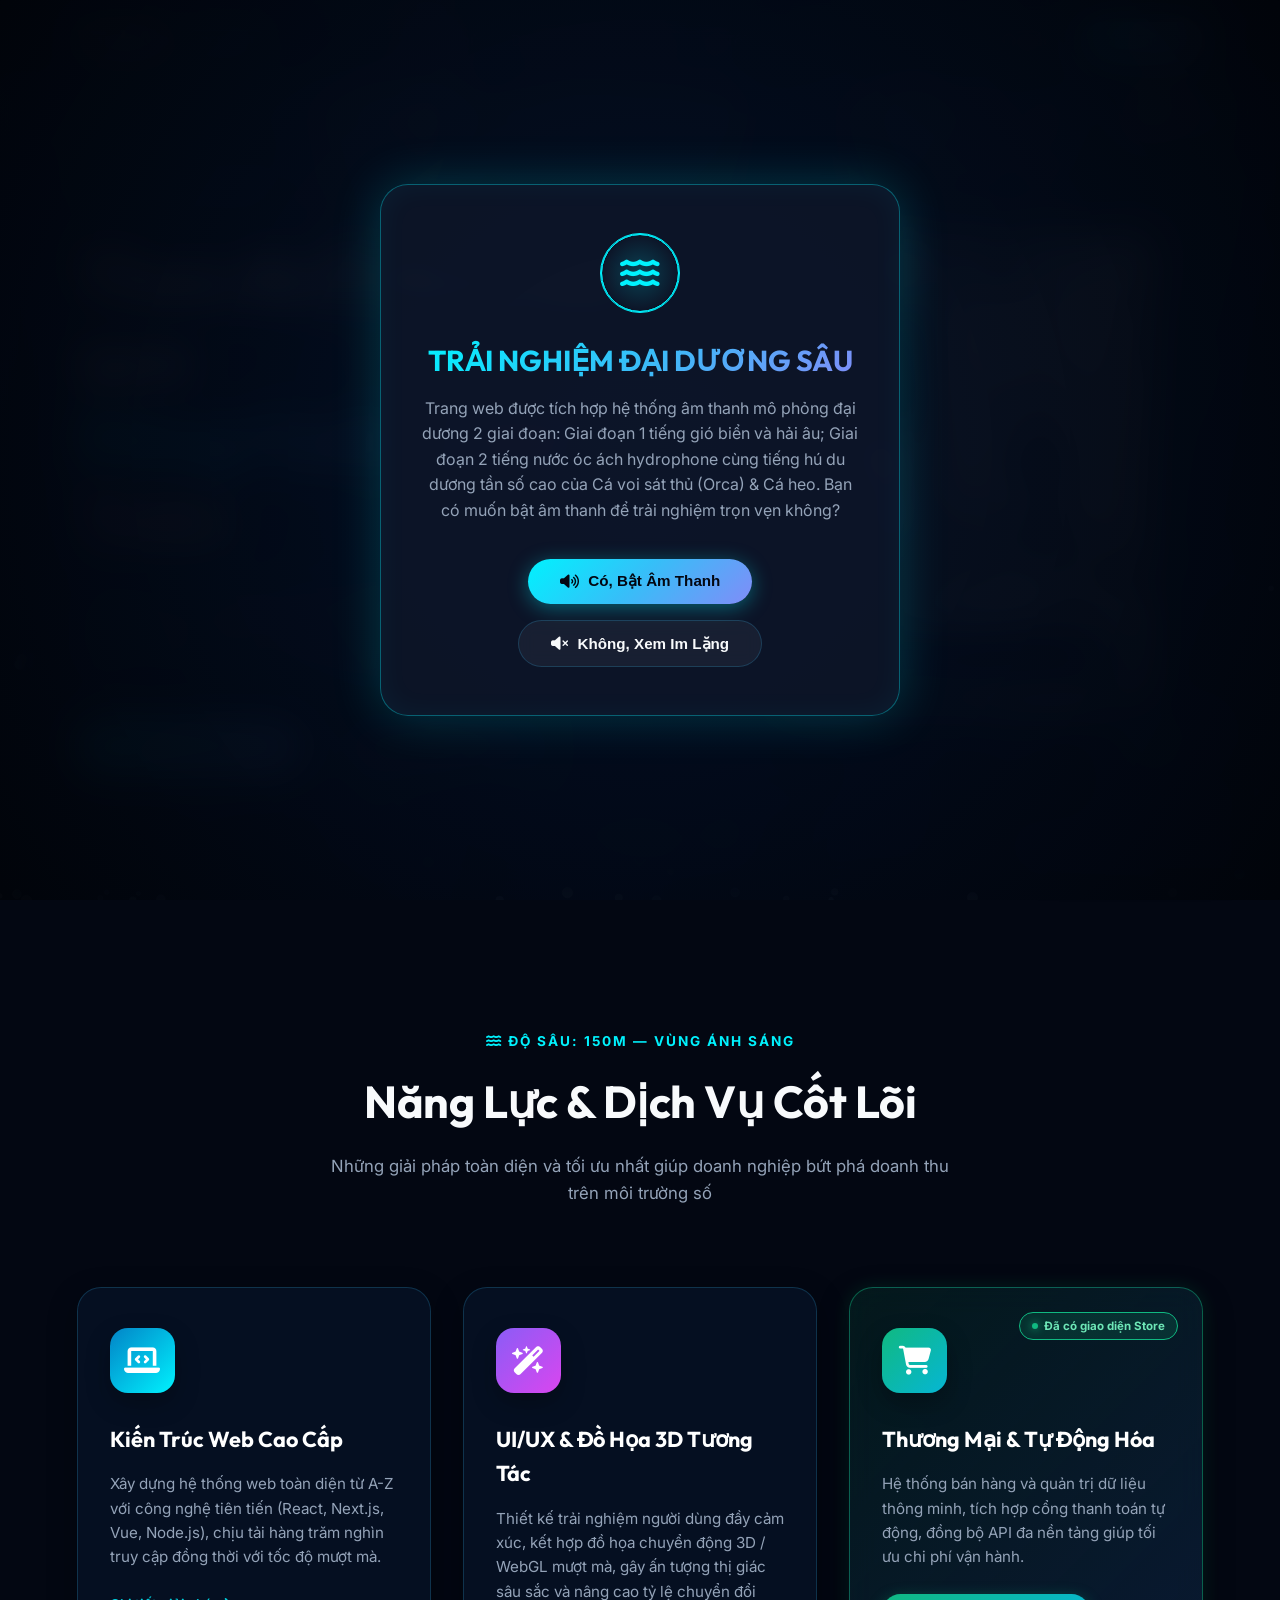
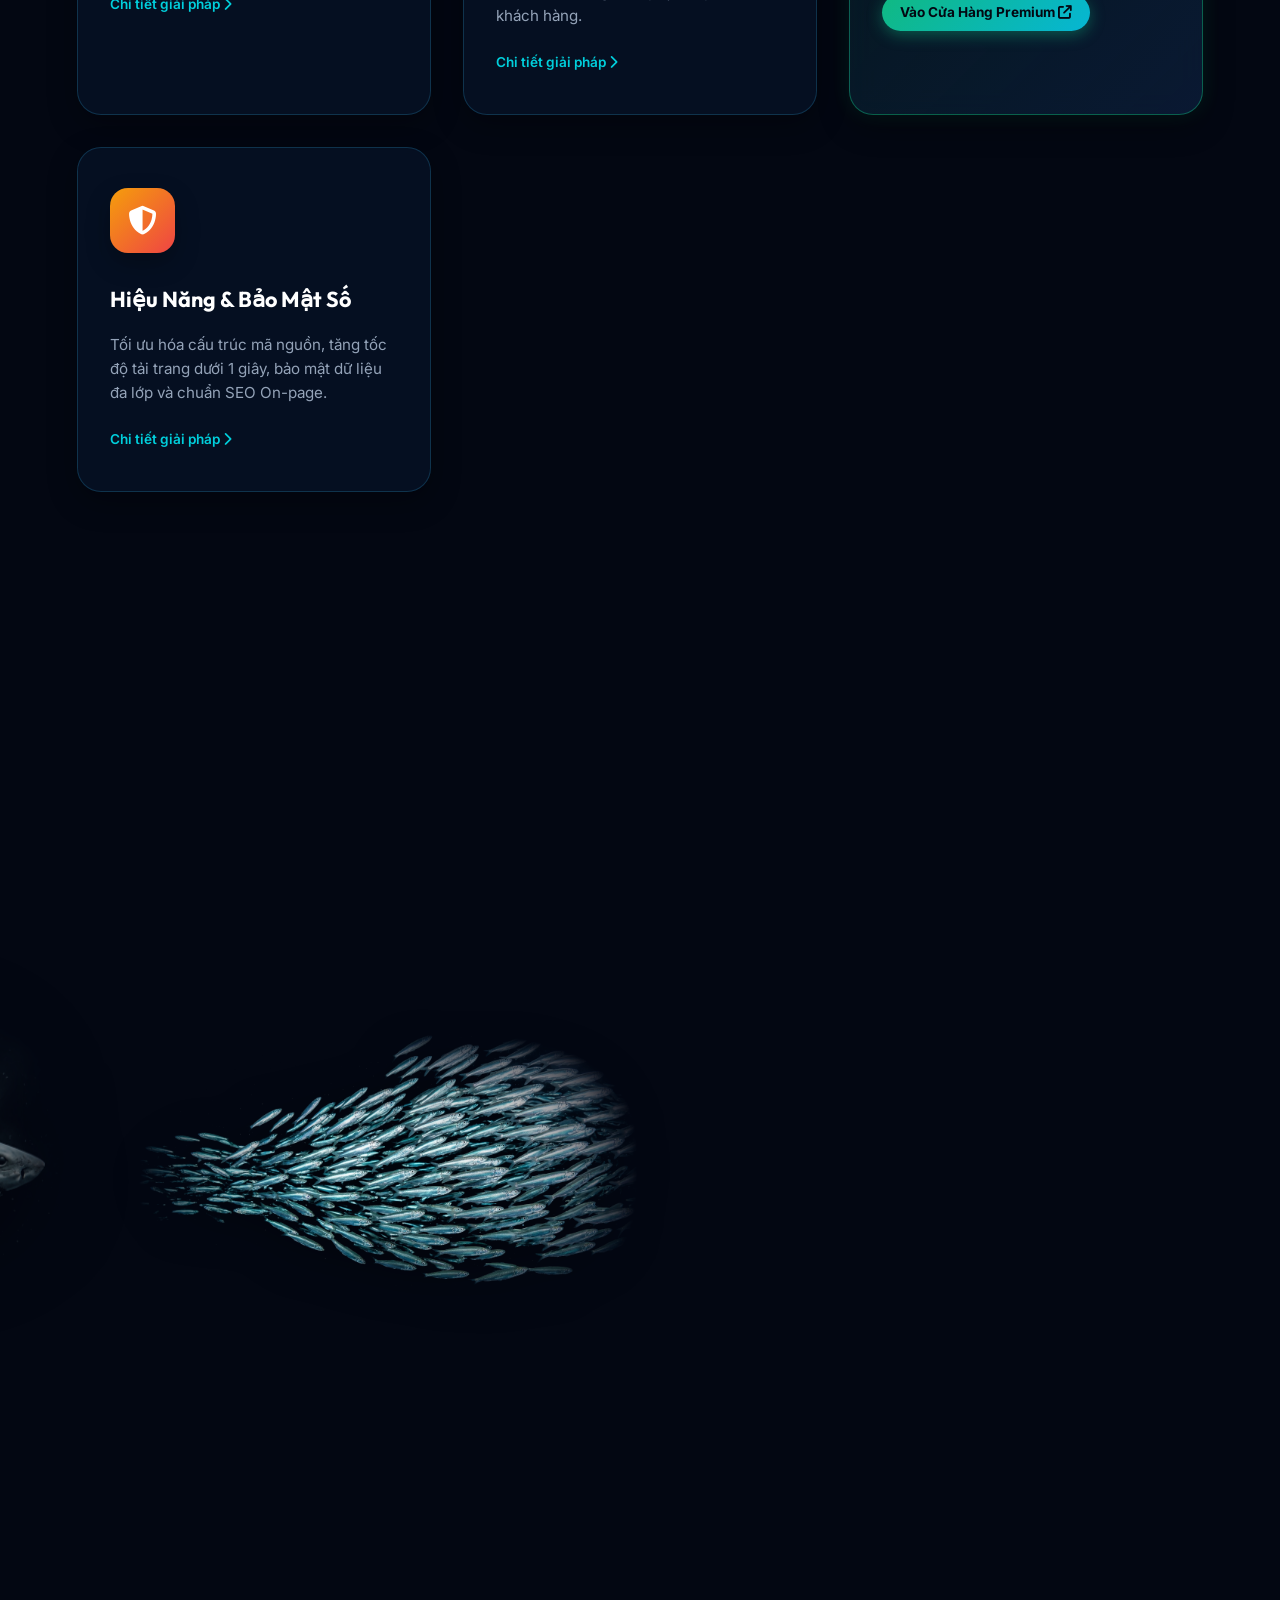
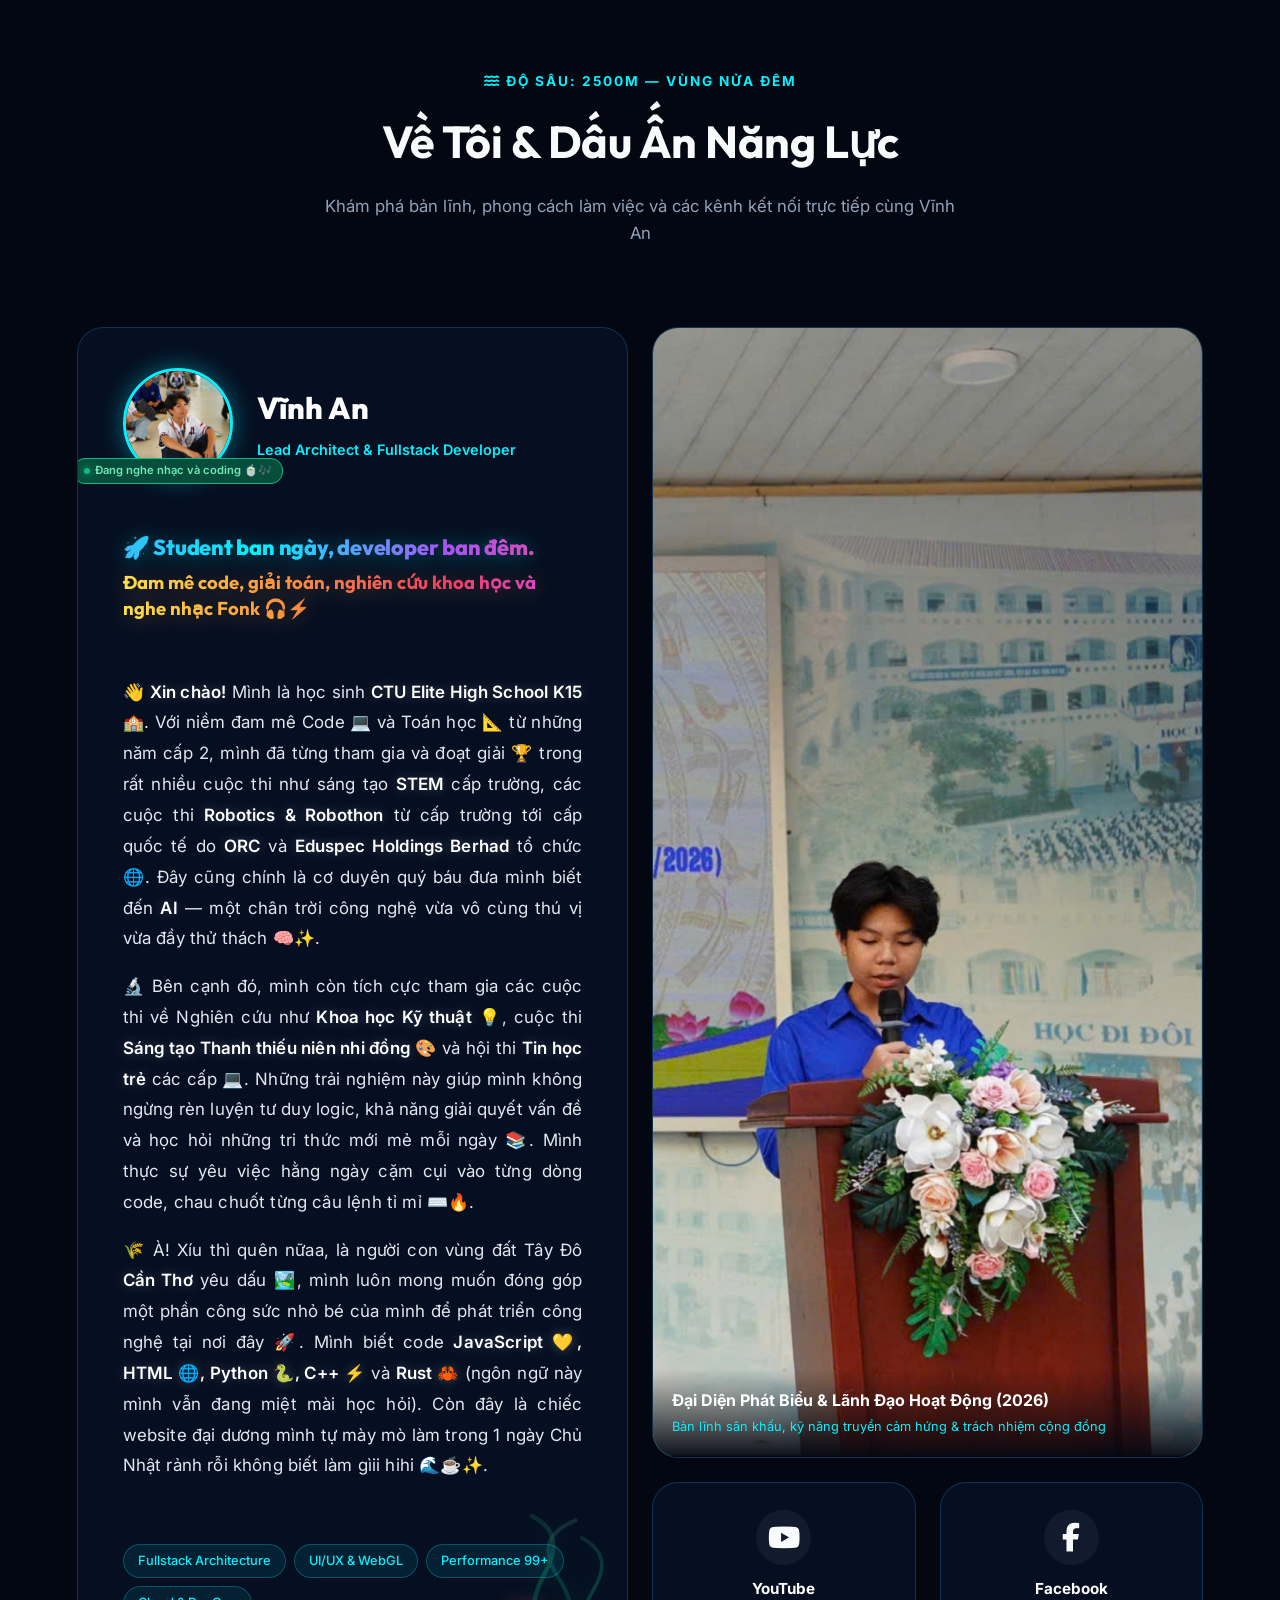
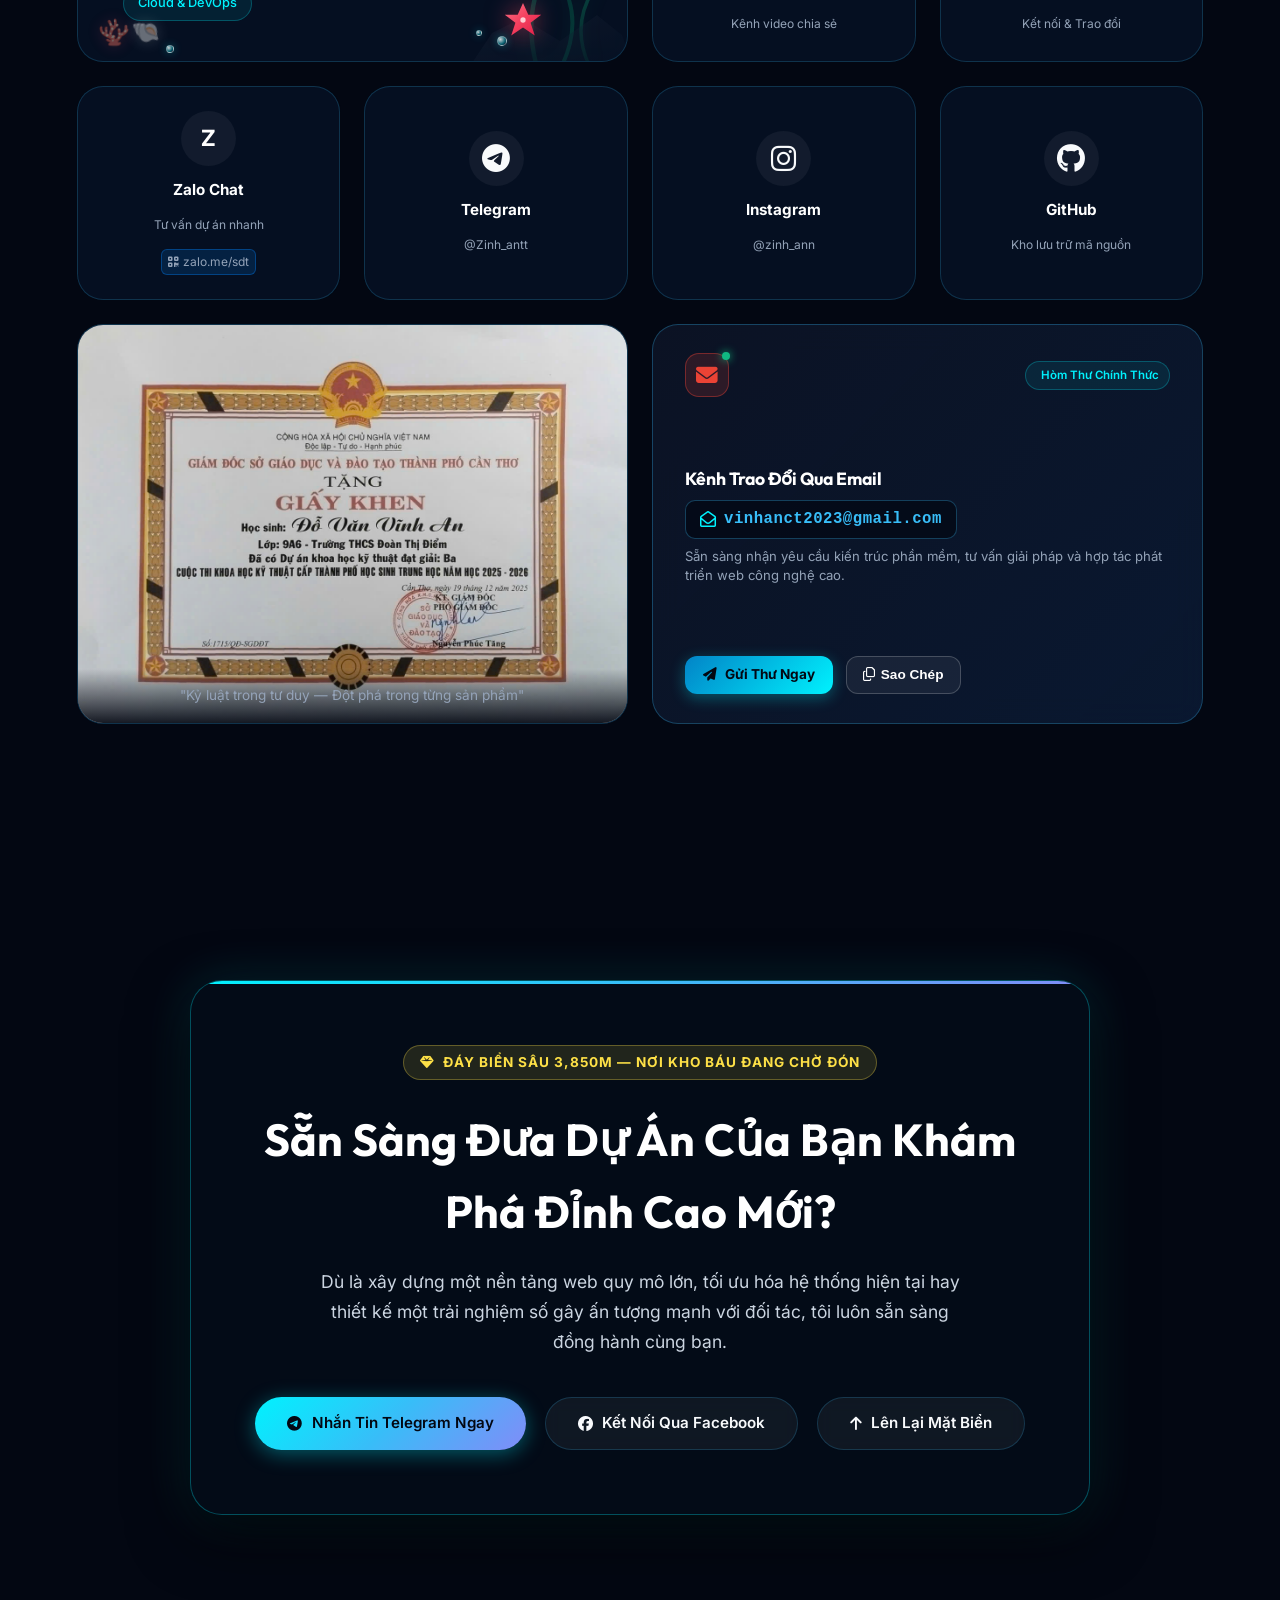
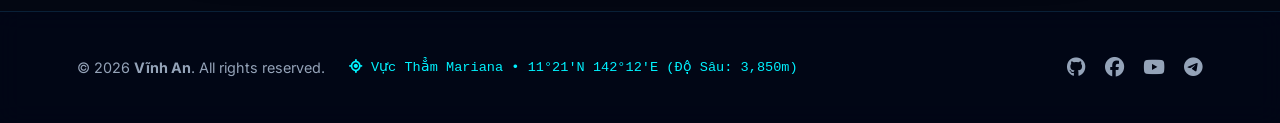
<file: index.html>
<!DOCTYPE html>
<html lang="vi">

<head>
    <meta charset="UTF-8">
    <meta name="viewport" content="width=device-width, initial-scale=1.0">
    <title>Vĩnh An | Chuyên Gia Kiến Trúc Phần Mềm & Trải Nghiệm Số</title>

    <!-- Meta Tags & SEO -->
    <meta name="description"
        content="Portfolio chuyên nghiệp của Vĩnh An - Chuyên gia kiến trúc phần mềm, phát triển web hiệu năng cao và thiết kế trải nghiệm số đột phá.">
    <meta name="keywords"
        content="Vĩnh An, Software Architect, Fullstack Developer, Web Design, Creative Technologist, UI/UX, Deep Ocean Portfolio">
    <meta name="theme-color" content="#030712">

    <!-- Google Fonts -->
    <link rel="preconnect" href="https://fonts.googleapis.com">
    <link rel="preconnect" href="https://fonts.gstatic.com" crossorigin>
    <link
        href="https://fonts.googleapis.com/css2?family=Outfit:wght@300;400;600;700;800;900&family=Inter:wght@300;400;500;600;700&display=swap"
        rel="stylesheet">

    <!-- Font Awesome -->
    <link rel="stylesheet" href="https://cdnjs.cloudflare.com/ajax/libs/font-awesome/6.4.0/css/all.min.css">

    <!-- Custom CSS -->
    <link rel="stylesheet" href="css/style.css">
</head>

<body>
    <!-- Canvas Đồ Họa Đại Dương Sâu 60FPS -->
    <canvas id="ocean-canvas"></canvas>

    <!-- ===================================================
         MODAL HỎI BẬT ÂM THANH MÔ PHỎNG KHI VỪA VÀO TRANG
         =================================================== -->
    <div id="audio-modal" class="audio-modal-overlay">
        <div class="audio-modal-card">
            <div class="modal-icon-wrap">
                <i class="fa-solid fa-water"></i>
                <div class="sonar-ring"></div>
                <div class="sonar-ring"></div>
            </div>
            <h2>TRẢI NGHIỆM ĐẠI DƯƠNG SÂU</h2>
            <p>Trang web được tích hợp hệ thống âm thanh mô phỏng đại dương 2 giai đoạn: Giai đoạn 1 tiếng gió biển và
                hải âu; Giai đoạn 2 tiếng nước óc ách hydrophone cùng tiếng hú du dương tần số cao của Cá voi sát thủ
                (Orca) & Cá heo. Bạn có muốn bật âm thanh để trải nghiệm trọn vẹn không?</p>
            <div class="modal-actions">
                <button id="btn-sound-yes" class="btn btn-ocean">
                    <i class="fa-solid fa-volume-high"></i>
                    <span>Có, Bật Âm Thanh</span>
                </button>
                <button id="btn-sound-no" class="btn btn-outline-ocean">
                    <i class="fa-solid fa-volume-xmark"></i>
                    <span>Không, Xem Im Lặng</span>
                </button>
            </div>
        </div>
    </div>

    <!-- ===================================================
         FLOATING HUD: ĐỘ SÂU ĐẠI DƯƠNG & ÂM THANH
         =================================================== -->
    <aside class="ocean-hud">
        <div class="hud-depth-card">
            <div class="depth-bar-track">
                <div id="depth-progress-fill" class="depth-bar-fill"></div>
            </div>
            <div class="depth-info">
                <span class="depth-label" id="depth-zone">Mặt Biển (0m)</span>
                <span class="depth-value" id="depth-meter">0 m</span>
            </div>
        </div>

        <button id="hud-sound-toggle" class="hud-sound-btn" title="Bật/Tắt âm thanh môi trường biển">
            <div class="sound-eq muted">
                <span class="bar"></span>
                <span class="bar"></span>
                <span class="bar"></span>
                <span class="bar"></span>
            </div>
            <span>Âm thanh: <b class="sound-status-text">Tắt</b></span>
        </button>

        <button id="hud-sound-test" class="hud-sound-btn" title="Nghe thử tiếng Cá voi sát thủ & Cá heo"
            style="font-size: 0.8rem; padding: 0.5rem 1rem; border-color: rgba(0, 242, 254, 0.4);">
            <i class="fa-solid fa-music" style="color: var(--ocean-cyan);"></i>
            <span>Thử Tiếng Orca & Cá Heo</span>
        </button>
    </aside>

    <!-- ===================================================
         NAVBAR
         =================================================== -->
    <nav class="navbar">
        <a href="#home" class="logo">
            <span>Vĩnh<span class="highlight-cyan">An</span>.</span>
            <span class="logo-badge">ARCHITECT</span>
        </a>

        <ul class="nav-links">
            <li><a href="#home">Trang Chủ</a></li>
            <li><a href="#services">Dịch Vụ</a></li>
            <li><a href="#ocean-chase">Cuộc Săn</a></li>
            <li><a href="#about">Về Tôi</a></li>
            <li><a href="#ocean-floor">Đáy Biển</a></li>
        </ul>

        <div class="nav-cta">
            <button id="nav-sound-toggle" class="btn btn-outline-ocean"
                style="padding: 0.5rem 1.2rem; font-size: 0.85rem;">
                <i class="fa-solid fa-headphones"></i>
                <span class="sound-status-text">Tắt</span>
            </button>
            <a href="#ocean-floor" class="btn btn-ocean" style="padding: 0.5rem 1.4rem; font-size: 0.85rem;">
                <span>Hợp Tác</span>
                <i class="fa-solid fa-arrow-right"></i>
            </a>
        </div>
    </nav>

    <!-- ===================================================
         WEATHER WIDGET: THÔNG BÁO THỜI TIẾT & AQI CẦN THƠ
         (Chỉ hiển thị ở tầng mặt biển Hero 0m, lặn xuống biển sẽ không đi theo)
         =================================================== -->
    <!-- ===================================================
         WEATHER & TIME WIDGET: CẦN THƠ (GMT+7)
         Hỗ trợ Thu Gọn (Compact Pill) & Mở Rộng Chi Tiết
         =================================================== -->
    <aside id="weather-widget" class="weather-widget is-collapsed" aria-label="Thời tiết & Giờ Cần Thơ">
        <!-- NÚT THU GỌN MINI (Hiển thị mặc định: icon mây/trời + nhiệt độ) -->
        <button id="weather-toggle-btn" class="weather-compact-pill" type="button"
            title="Nhấp để xem chi tiết thời tiết & giờ GMT+7 Cần Thơ" aria-expanded="false">
            <div id="weather-compact-icon" class="weather-compact-icon">
                <!-- Icon mây, mặt trời, trăng thu nhỏ do weather.js render -->
            </div>
            <span id="weather-compact-temp" class="weather-compact-temp">--°C</span>
            <span class="weather-expand-arrow" aria-hidden="true">
                <i class="fa-solid fa-chevron-down"></i>
            </span>
        </button>

        <!-- BẢNG CHI TIẾT ĐẦY ĐỦ (EXPANDED CARD) -->
        <div class="weather-card">
            <div class="weather-card-top">
                <div class="weather-location">
                    <i class="fa-solid fa-location-dot" style="color: #ef4444;"></i>
                    <span class="city-name">Cần Thơ, VN</span>
                    <span class="live-dot" title="Đồng bộ thời gian thực GMT+7 qua API"></span>
                </div>
                <!-- Khung giờ GMT+7 & Trạng thái bầu trời -->
                <div class="weather-clock-pill" title="Giờ địa phương Cần Thơ (GMT+7)">
                    <i class="fa-regular fa-clock" style="color: var(--ocean-cyan);"></i>
                    <span id="live-gmt7-clock">--:--:--</span>
                    <span id="sky-phase-tag" class="sky-phase-tag">Ban Ngày</span>
                </div>
                <!-- Nút thu gọn lại -->
                <button id="weather-collapse-btn" class="weather-collapse-btn" type="button"
                    title="Thu gọn lại thành biểu tượng nhỏ">
                    <i class="fa-solid fa-chevron-up"></i>
                </button>
            </div>

            <!-- Các nút chuyển chế độ thời tiết & thời gian -->
            <div class="weather-mode-switch">
                <button id="weather-btn-sunny" class="weather-mode-pill" title="Mô phỏng: Trời Nắng">
                    <i class="fa-solid fa-sun"></i>
                    <span>Nắng</span>
                </button>
                <button id="weather-btn-rainy" class="weather-mode-pill" title="Mô phỏng: Trời Mưa">
                    <i class="fa-solid fa-cloud-rain"></i>
                    <span>Mưa</span>
                </button>
                <button id="weather-btn-night" class="weather-mode-pill" title="Mô phỏng: Bầu Trời Đêm">
                    <i class="fa-solid fa-moon"></i>
                    <span>Đêm</span>
                </button>
                <button id="weather-btn-auto" class="weather-mode-pill active"
                    title="Tự động theo thời gian thực GMT+7 & thời tiết Cần Thơ">
                    <i class="fa-solid fa-satellite-dish"></i>
                    <span>Thực Tế</span>
                </button>
            </div>

            <div class="weather-card-body">
                <div id="weather-icon-visual" class="weather-icon-visual">
                    <!-- Icon do weather.js render -->
                </div>
                <div class="weather-info-col">
                    <div class="weather-temp-row">
                        <span id="weather-temp" class="weather-temp">31°C</span>
                        <span id="weather-desc" class="weather-desc">Nhiều Mây</span>
                    </div>
                    <div class="weather-details-row">
                        <div class="weather-detail-item" title="Độ ẩm không khí tại Cần Thơ">
                            <i class="fa-solid fa-droplet" style="color: #38bdf8;"></i>
                            <span>Ẩm: <b id="weather-humidity">66%</b></span>
                        </div>
                        <div class="weather-detail-item" title="Chỉ số chất lượng không khí AQI tại Cần Thơ">
                            <i class="fa-solid fa-wind" style="color: #34d399;"></i>
                            <span>AQI: <b id="weather-aqi-val">35</b></span>
                            <span id="weather-aqi-badge" class="aqi-badge">Tốt</span>
                        </div>
                    </div>
                </div>
            </div>
        </div>
    </aside>

    <main>
        <!-- ===================================================
             HERO SECTION: MẶT BIỂN & BẦU TRỜI (ĐỘ SÂU 0M)
             =================================================== -->
        <section id="home" class="hero">
            <div class="hero-content" id="hero-content">
                <span class="hero-badge badge" id="hero-badge">
                    <span class="pulse-dot-cyan"></span>
                    <span>Xin chào, tôi là Vĩnh An 👋</span>
                </span>
                <h1 id="hero-title">
                    <span class="hero-title-main">Theo đuổi đam mê qua</span><br>
                    <span class="highlight-gradient">Dòng Code & Bài Toán</span>
                </h1>
                <p class="hero-desc">Là một học sinh cấp 3 với khát khao khám phá công nghệ, mình xem lập trình không
                    chỉ là đam mê mà còn
                    là hành trình để rèn luyện tư duy, giải quyết vấn đề và học hỏi những điều mới mẻ mỗi ngày!✨</p>
                <div class="hero-btns">
                    <a href="#services" class="btn btn-ocean magnetic-btn">
                        <span>Khám Phá Dịch Vụ</span>
                        <i class="fa-solid fa-anchor"></i>
                    </a>
                    <a href="#ocean-chase" class="btn btn-outline-ocean magnetic-btn">
                        <span>Lặn Xuống Biển Sâu</span>
                        <i class="fa-solid fa-arrow-down"></i>
                    </a>
                </div>
            </div>

            <div class="hero-visual">
                <div class="hero-avatar-frame">
                    <img src="images/main-avatar.png" alt="Vĩnh An" class="hero-avatar-img"
                        style="object-position: 28% 45%;">
                    <div class="avatar-depth-badge">
                        <div>
                            <div class="avatar-badge-title">Vĩnh An</div>
                            <div class="avatar-badge-sub">Lead Tech & Creative Dev</div>
                        </div>
                        <i class="fa-solid fa-circle-check" style="color: var(--ocean-cyan); font-size: 1.2rem;"></i>
                    </div>
                </div>
            </div>

            <div class="scroll-hint-surface">
                <span>Cuộn xuống để bắt đầu lặn sâu</span>
                <i class="fa-solid fa-chevron-down"></i>
            </div>
        </section>

        <!-- ===================================================
             SERVICES SECTION: VÙNG HOÀNG HÔN (ĐỘ SÂU 150M)
             =================================================== -->
        <section id="services" class="services-section">
            <div class="section-header">
                <span class="depth-tag"><i class="fa-solid fa-water"></i> Độ Sâu: 150m — Vùng Ánh Sáng</span>
                <h2>Năng Lực & Dịch Vụ Cốt Lõi</h2>
                <p>Những giải pháp toàn diện và tối ưu nhất giúp doanh nghiệp bứt phá doanh thu trên môi trường số</p>
            </div>

            <div class="services-grid">
                <!-- Dịch vụ 1: Kiến trúc Web (Click hiện thông báo hoàn thành sớm) -->
                <div class="service-card magnetic-btn service-card-notice" data-service-name="Kiến Trúc Web Cao Cấp">
                    <div class="service-icon-box"
                        style="background: linear-gradient(135deg, #0284c7, #00f2fe); color: #fff;">
                        <i class="fa-solid fa-laptop-code"></i>
                    </div>
                    <h3>Kiến Trúc Web Cao Cấp</h3>
                    <p>Xây dựng hệ thống web toàn diện từ A-Z với công nghệ tiên tiến (React, Next.js, Vue, Node.js),
                        chịu tải hàng trăm nghìn truy cập đồng thời với tốc độ mượt mà.</p>
                    <div class="service-card-action">
                        <span>Chi tiết giải pháp <i class="fa-solid fa-chevron-right"></i></span>
                    </div>
                </div>

                <!-- Dịch vụ 2: UI/UX & Đồ Họa 3D (Click hiện thông báo hoàn thành sớm) -->
                <div class="service-card magnetic-btn service-card-notice"
                    data-service-name="UI/UX & Đồ Họa 3D Tương Tác">
                    <div class="service-icon-box"
                        style="background: linear-gradient(135deg, #8b5cf6, #d946ef); color: #fff;">
                        <i class="fa-solid fa-wand-magic-sparkles"></i>
                    </div>
                    <h3>UI/UX & Đồ Họa 3D Tương Tác</h3>
                    <p>Thiết kế trải nghiệm người dùng đầy cảm xúc, kết hợp đồ họa chuyển động 3D / WebGL mượt mà, gây
                        ấn tượng thị giác sâu sắc và nâng cao tỷ lệ chuyển đổi khách hàng.</p>
                    <div class="service-card-action">
                        <span>Chi tiết giải pháp <i class="fa-solid fa-chevron-right"></i></span>
                    </div>
                </div>

                <!-- Dịch vụ 3: Thương Mại & Tự Động Hóa -> DẪN TRỰC TIẾP TỚI GIAO DIỆN shop.html -->
                <a href="shop.html" class="service-card magnetic-btn service-shop-active"
                    title="Truy cập giao diện Cửa Hàng Premium Store" style="text-decoration: none;">
                    <div class="service-icon-box"
                        style="background: linear-gradient(135deg, #10b981, #06b6d4); color: #fff;">
                        <i class="fa-solid fa-cart-shopping"></i>
                    </div>
                    <div class="service-live-badge">
                        <span class="live-pulse-dot"></span>
                        <span>Đã có giao diện Store</span>
                    </div>
                    <h3>Thương Mại & Tự Động Hóa</h3>
                    <p>Hệ thống bán hàng và quản trị dữ liệu thông minh, tích hợp cổng thanh toán tự động, đồng bộ API
                        đa nền tảng giúp tối ưu chi phí vận hành.</p>
                    <div class="service-shop-btn">
                        <span>Vào Cửa Hàng Premium <i class="fa-solid fa-arrow-up-right-from-square"></i></span>
                    </div>
                </a>

                <!-- Dịch vụ 4: Hiệu Năng & Bảo Mật Số (Click hiện thông báo hoàn thành sớm) -->
                <div class="service-card magnetic-btn service-card-notice" data-service-name="Hiệu Năng & Bảo Mật Số">
                    <div class="service-icon-box"
                        style="background: linear-gradient(135deg, #f59e0b, #ef4444); color: #fff;">
                        <i class="fa-solid fa-shield-halved"></i>
                    </div>
                    <h3>Hiệu Năng & Bảo Mật Số</h3>
                    <p>Tối ưu hóa cấu trúc mã nguồn, tăng tốc độ tải trang dưới 1 giây, bảo mật dữ liệu đa lớp và chuẩn
                        SEO On-page.</p>
                    <div class="service-card-action">
                        <span>Chi tiết giải pháp <i class="fa-solid fa-chevron-right"></i></span>
                    </div>
                </div>
            </div>
        </section>

        <!-- ===================================================
             INTERACTIVE CHASE: CÁ MẬP ĐUỔI ĐÀN CÁ NHỎ (ĐỘ SÂU 350M)
             (Thay thế hoạt cảnh ném lao cũ bằng tương tác đại dương sống động)
             =================================================== -->
        <section id="ocean-chase" class="chase-section">
            <div class="chase-sticky">
                <!-- Cảnh báo vùng săn mồi -->
                <div class="chase-hud-header" id="chase-alert">
                    <div class="chase-warning-pill">
                        <i class="fa-solid fa-triangle-exclamation"></i>
                        <span>Vùng Biển Sâu 1350m: Cuộc Rượt Đuổi Tốc Độ</span>
                    </div>
                    <div class="chase-hint">Cuộn chuột tiếp tục để điều khiển cá mập & đàn cá nhỏ lướt qua màn hình ⬇
                    </div>
                </div>

                <!-- Bọt nước xé sóng khi rượt đuổi -->
                <div class="chase-bubbles-container" id="chase-bubbles"></div>

                <!-- ĐÀN CÁ NHỎ CHẠY TRƯỚC (QUAY ĐẦU QUA PHẢI, BƠI THÁO CHẠY TỰ NHIÊN) -->
                <div class="fish-school-realistic" id="chase-fish-school">
                    <img src="images/realistic-fish-school.png" alt="Đàn cá nhỏ tháo chạy" class="chase-img-fish">
                </div>

                <!-- CÁ MẬP SĂN MỒI RƯỢT ĐUỔI PHÍA SAU (THÂN LIỀN KHỐI UỐN LƯỢN VẨY ĐUÔI SIÊU THỰC) -->
                <div class="predator-shark-realistic" id="chase-shark">
                    <img src="images/realistic-shark.png" alt="Cá mập săn mồi đuổi theo" class="chase-img-shark">
                </div>
            </div>
        </section>

        <!-- ===================================================
             ABOUT SECTION: VỀ TÔI (BENTO GRID - ĐỘ SÂU 800M)
             (Xuất hiện ngay sau khi cá mập và đàn cá thoát khỏi màn hình)
             =================================================== -->
        <section id="about" class="about-section">
            <div class="section-header">
                <span class="depth-tag"><i class="fa-solid fa-water"></i> Độ Sâu: 2500m — Vùng Nửa Đêm</span>
                <h2>Về Tôi & Dấu Ấn Năng Lực</h2>
                <p>Khám phá bản lĩnh, phong cách làm việc và các kênh kết nối trực tiếp cùng Vĩnh An</p>
            </div>

            <div class="bento-grid">
                <!-- Bento Block 1: Profile cá nhân chính -->
                <div class="bento-item bento-profile">
                    <!-- Chi tiết trang trí hải dương học (Rong biển, đá ngầm, sao biển dạ quang, san hô, bọt khí) -->
                    <div class="bento-ocean-decor" aria-hidden="true">
                        <!-- Rong biển đung đưa ở góc dưới phải -->
                        <svg class="decor-seaweed" viewBox="0 0 120 180" fill="none" xmlns="http://www.w3.org/2000/svg">
                            <path class="weed-stem weed-1" d="M30 180 Q15 120 40 75 T25 10" stroke="url(#seaweedGrad1)"
                                stroke-width="5" stroke-linecap="round" fill="none" />
                            <path class="weed-stem weed-2" d="M60 180 Q85 125 55 80 T75 15" stroke="url(#seaweedGrad2)"
                                stroke-width="4.5" stroke-linecap="round" fill="none" />
                            <path class="weed-stem weed-3" d="M90 180 Q70 135 95 95 T82 35" stroke="url(#seaweedGrad1)"
                                stroke-width="4" stroke-linecap="round" fill="none" />
                            <defs>
                                <linearGradient id="seaweedGrad1" x1="0" y1="1" x2="0" y2="0">
                                    <stop offset="0%" stop-color="#064e3b" stop-opacity="0.85" />
                                    <stop offset="60%" stop-color="#10b981" stop-opacity="0.65" />
                                    <stop offset="100%" stop-color="#34d399" stop-opacity="0.3" />
                                </linearGradient>
                                <linearGradient id="seaweedGrad2" x1="0" y1="1" x2="0" y2="0">
                                    <stop offset="0%" stop-color="#047857" stop-opacity="0.85" />
                                    <stop offset="60%" stop-color="#059669" stop-opacity="0.65" />
                                    <stop offset="100%" stop-color="#6ee7b7" stop-opacity="0.3" />
                                </linearGradient>
                            </defs>
                        </svg>

                        <!-- Rạn đá ngầm dưới đáy thẻ -->
                        <svg class="decor-rock" viewBox="0 0 160 70" fill="none" xmlns="http://www.w3.org/2000/svg">
                            <path d="M0 70 L20 40 L50 25 L88 48 L125 22 L150 42 L160 70 Z" fill="url(#rockGrad)"
                                opacity="0.6" />
                            <defs>
                                <linearGradient id="rockGrad" x1="0%" y1="0%" x2="100%" y2="100%">
                                    <stop offset="0%" stop-color="#1e293b" />
                                    <stop offset="100%" stop-color="#091428" />
                                </linearGradient>
                            </defs>
                        </svg>

                        <!-- Sao biển dạ quang -->
                        <div class="decor-starfish" title="Sao biển dạ quang">
                            <svg viewBox="0 0 100 100" class="starfish-icon">
                                <polygon points="50,5 64,36 98,36 70,57 81,91 50,70 19,91 30,57 2,36 36,36"
                                    fill="url(#starGrad)" />
                                <circle cx="50" cy="50" r="7" fill="#ffe4e6" opacity="0.85" />
                                <defs>
                                    <linearGradient id="starGrad" x1="0%" y1="0%" x2="100%" y2="100%">
                                        <stop offset="0%" stop-color="#fb7185" />
                                        <stop offset="50%" stop-color="#f43f5e" />
                                        <stop offset="100%" stop-color="#e11d48" />
                                    </linearGradient>
                                </defs>
                            </svg>
                        </div>

                        <!-- San hô & Vỏ sò góc trái đáy -->
                        <span class="decor-coral" title="San hô đỏ">🪸</span>
                        <span class="decor-shell" title="Vỏ sò ngọc trai">🐚</span>

                        <!-- Bọt khí đại dương li ti -->
                        <span class="decor-bubble b1"></span>
                        <span class="decor-bubble b2"></span>
                        <span class="decor-bubble b3"></span>
                    </div>

                    <div class="bento-profile-top">
                        <div class="bento-avatar-wrap">
                            <img src="images/cute-avatar.jpg" alt="Vĩnh An" class="bento-avatar-img"
                                onerror="this.src='images/main-avatar.jpg'">
                            <div class="bento-status-pill">
                                <span class="pulse-dot"></span>
                                <span>Đang nghe nhạc và coding 🍵🎶</span>
                            </div>
                        </div>
                        <div class="bento-name-box">
                            <h3>Vĩnh An</h3>
                            <span class="bento-title-badge">Lead Architect & Fullstack Developer</span>
                        </div>
                    </div>

                    <!-- 2 dòng đầu: Chữ to, nhiều màu gradient rực rỡ bắt mắt -->
                    <div class="bento-bio-headline">
                        <div class="bio-title-gradient-1">
                            <span>🚀 Student ban ngày, developer ban đêm.</span>
                        </div>
                        <div class="bio-title-gradient-2">
                            <span>Đam mê code, giải toán, nghiên cứu khoa học và nghe nhạc Fonk 🎧⚡</span>
                        </div>
                    </div>

                    <!-- Phần nội dung: Chữ to hơn, căn đều 2 lề, icon emoji sinh động -->
                    <div class="bento-bio-content">
                        <p class="bio-para">
                            👋 <b>Xin chào!</b> Mình là học sinh <b>CTU Elite High School K15</b> 🏫. Với niềm đam mê
                            Code 💻 và Toán học 📐 từ những năm cấp 2, mình đã từng tham gia và đoạt giải 🏆 trong rất
                            nhiều cuộc thi như sáng tạo <b>STEM</b> cấp trường, các cuộc thi <b>Robotics & Robothon</b>
                            từ cấp trường tới cấp quốc tế do <b>ORC</b> và <b>Eduspec Holdings Berhad</b> tổ chức 🌐.
                            Đây cũng chính là cơ duyên quý báu đưa mình biết đến <b>AI</b> — một chân trời công nghệ vừa
                            vô cùng thú vị vừa đầy thử thách 🧠✨.
                        </p>
                        <p class="bio-para">
                            🔬 Bên cạnh đó, mình còn tích cực tham gia các cuộc thi về Nghiên cứu như <b>Khoa học Kỹ
                                thuật</b> 💡, cuộc thi <b>Sáng tạo Thanh thiếu niên nhi đồng</b> 🎨 và hội thi <b>Tin
                                học trẻ</b> các cấp 💻. Những trải nghiệm này giúp mình không ngừng rèn luyện tư duy
                            logic, khả năng giải quyết vấn đề và học hỏi những tri thức mới mẻ mỗi ngày 📚. Mình thực sự
                            yêu việc hằng ngày cặm cụi vào từng dòng code, chau chuốt từng câu lệnh tỉ mỉ ⌨️🔥.
                        </p>
                        <p class="bio-para">
                            🌾 À! Xíu thì quên nữaa, là người con vùng đất Tây Đô <b>Cần Thơ</b> yêu dấu 🏞️, mình luôn
                            mong muốn đóng góp một phần công sức nhỏ bé của mình để phát triển công nghệ tại nơi đây 🚀.
                            Mình biết code <b>JavaScript 💛, HTML 🌐, Python 🐍, C++ ⚡</b> và <b>Rust 🦀</b> (ngôn ngữ
                            này mình vẫn đang miệt mài học hỏi). Còn đây là chiếc website đại dương mình tự mày mò làm
                            trong 1 ngày Chủ Nhật rảnh rỗi không biết làm gìii hihi 🌊☕✨.
                        </p>
                    </div>

                    <div class="bento-badges">
                        <span class="tech-badge">Fullstack Architecture</span>
                        <span class="tech-badge">UI/UX & WebGL</span>
                        <span class="tech-badge">Performance 99+</span>
                        <span class="tech-badge">Cloud & DevOps</span>
                    </div>
                </div>

                <!-- Bento Block 2: Hình ảnh thành tích thực tế tại sự kiện -->
                <div class="bento-item bento-achievement">
                    <img src="images/z7698640675779_ad24f6ba2acb3982a62caef701f0af32.jpg"
                        alt="Vĩnh An phát biểu tại sự kiện 2026" class="achievement-img">
                    <div class="achievement-overlay">
                        <h4>Đại Diện Phát Biểu & Lãnh Đạo Hoạt Động (2026)</h4>
                        <p>Bản lĩnh sân khấu, kỹ năng truyền cảm hứng & trách nhiệm cộng đồng</p>
                    </div>
                </div>

                <!-- Bento Block 3: YouTube -->
                <a href="https://www.youtube.com/@AnVinh-px9qs" target="_blank" rel="noopener noreferrer"
                    class="bento-item bento-social youtube">
                    <div class="social-icon-circle"><i class="fa-brands fa-youtube"></i></div>
                    <b>YouTube</b>
                    <span>Kênh video chia sẻ</span>
                </a>

                <!-- Bento Block 4: Facebook -->
                <a href="https://www.facebook.com/share/19dCGwr4GE/" target="_blank" rel="noopener noreferrer"
                    class="bento-item bento-social facebook">
                    <div class="social-icon-circle"><i class="fa-brands fa-facebook-f"></i></div>
                    <b>Facebook</b>
                    <span>Kết nối & Trao đổi</span>
                </a>

                <!-- Bento Block 5: Zalo -->
                <a href="https://zalo.me/0961978134" target="_blank" rel="noopener noreferrer" id="bento-zalo-link"
                    class="bento-item bento-social zalo" title="Nhấp để nhắn tin Zalo (https://zalo.me/sdt)">
                    <div class="social-icon-circle"><b style="font-size: 1.4rem;">Z</b></div>
                    <b>Zalo Chat</b>
                    <span>Tư vấn dự án nhanh</span>
                    <span class="zalo-guide-hint"><i class="fa-solid fa-qrcode"></i> zalo.me/sdt</span>
                </a>

                <!-- Bento Block 6: Telegram -->
                <a href="https://t.me/Zinh_antt" target="_blank" rel="noopener noreferrer"
                    class="bento-item bento-social telegram">
                    <div class="social-icon-circle"><i class="fa-brands fa-telegram"></i></div>
                    <b>Telegram</b>
                    <span>@Zinh_antt</span>
                </a>

                <!-- Bento Block 7: Instagram -->
                <a href="https://www.instagram.com/zinh_ann/" target="_blank" rel="noopener noreferrer"
                    class="bento-item bento-social instagram">
                    <div class="social-icon-circle"><i class="fa-brands fa-instagram"></i></div>
                    <b>Instagram</b>
                    <span>@zinh_ann</span>
                </a>

                <!-- Bento Block 8: Github -->
                <a href="https://github.com/Ant-coder-AI" target="_blank" rel="noopener noreferrer"
                    class="bento-item bento-social github">
                    <div class="social-icon-circle"><i class="fa-brands fa-github"></i></div>
                    <b>GitHub</b>
                    <span>Kho lưu trữ mã nguồn</span>
                </a>

                <!-- Bento Block 9: Không gian làm việc & Triết lý -->
                <div class="bento-item bento-setup">
                    <img src="images/setup-image.jpg" alt="Góc làm việc công nghệ" class="setup-img">
                    <div class="setup-caption">
                        "Kỷ luật trong tư duy — Đột phá trong từng sản phẩm"
                    </div>
                </div>

                <!-- Bento Block 10: Gmail Trực Tiếp Kế Bên Ảnh Setup -->
                <div class="bento-item bento-gmail">
                    <div class="gmail-card-header">
                        <div class="gmail-icon-wrap">
                            <i class="fa-solid fa-envelope"></i>
                            <span class="pulse-dot-gmail"></span>
                        </div>
                        <div class="gmail-badge">
                            <i class="fa-solid fa-shield-check"></i>
                            <span>Hòm Thư Chính Thức</span>
                        </div>
                    </div>
                    <div class="gmail-body">
                        <h4>Kênh Trao Đổi Qua Email</h4>
                        <div class="gmail-address-box">
                            <i class="fa-regular fa-envelope-open" style="color: var(--ocean-cyan);"></i>
                            <span class="gmail-address" id="gmail-address-text">vinhanct2023@gmail.com</span>
                        </div>
                        <p class="gmail-desc">Sẵn sàng nhận yêu cầu kiến trúc phần mềm, tư vấn giải pháp và hợp tác phát
                            triển web công nghệ cao.</p>
                    </div>
                    <div class="gmail-actions">
                        <a href="mailto:vinhanct2023@gmail.com" class="btn-gmail-send magnetic-btn">
                            <i class="fa-solid fa-paper-plane"></i>
                            <span>Gửi Thư Ngay</span>
                        </a>
                        <button id="btn-copy-gmail" class="btn-gmail-copy magnetic-btn" title="Sao chép địa chỉ Gmail">
                            <i class="fa-regular fa-copy"></i>
                            <span id="copy-status-text">Sao Chép</span>
                        </button>
                    </div>
                </div>
            </div>
        </section>

        <!-- ===================================================
             OCEAN FLOOR SECTION: ĐÁY BIỂN SÂU (ĐỘ SÂU 3,850M)
             (Tàu đắm huyền bí, rạn san hô dạ quang & rương vàng)
             =================================================== -->
        <section id="ocean-floor" class="ocean-floor-section">
            <div class="floor-cta-card ocean-floor-card">
                <span class="floor-tag">
                    <i class="fa-solid fa-gem"></i>
                    Đáy Biển Sâu 3,850m — Nơi Kho Báu Đang Chờ Đón
                </span>
                <h2>Sẵn Sàng Đưa Dự Án Của Bạn Khám Phá Đỉnh Cao Mới?</h2>
                <p>Dù là xây dựng một nền tảng web quy mô lớn, tối ưu hóa hệ thống hiện tại hay thiết kế một trải nghiệm
                    số gây ấn tượng mạnh với đối tác, tôi luôn sẵn sàng đồng hành cùng bạn.</p>
                <div class="floor-actions">
                    <a href="https://t.me/Zinh_antt" target="_blank" rel="noopener noreferrer"
                        class="btn btn-ocean magnetic-btn">
                        <i class="fa-brands fa-telegram"></i>
                        <span>Nhắn Tin Telegram Ngay</span>
                    </a>
                    <a href="https://www.facebook.com/share/19dCGwr4GE/" target="_blank" rel="noopener noreferrer"
                        class="btn btn-outline-ocean magnetic-btn">
                        <i class="fa-brands fa-facebook"></i>
                        <span>Kết Nối Qua Facebook</span>
                    </a>
                    <a href="#home" class="btn btn-outline-ocean magnetic-btn" title="Trở lại mặt biển">
                        <i class="fa-solid fa-arrow-up"></i>
                        <span>Lên Lại Mặt Biển</span>
                    </a>
                </div>
            </div>
        </section>
    </main>

    <!-- ===================================================
         FOOTER
         =================================================== -->
    <footer>
        <div class="footer-left">
            <span>&copy; 2026 <b>Vĩnh An</b>. All rights reserved.</span>
            <span class="footer-coords"><i class="fa-solid fa-location-crosshairs"></i> Vực Thẳm Mariana • 11°21′N
                142°12′E (Độ Sâu: 3,850m)</span>
        </div>

        <div class="footer-socials">
            <a href="https://github.com/Ant-coder-AI" target="_blank" rel="noopener noreferrer" title="GitHub"><i
                    class="fa-brands fa-github"></i></a>
            <a href="https://www.facebook.com/share/19dCGwr4GE/" target="_blank" rel="noopener noreferrer"
                title="Facebook"><i class="fa-brands fa-facebook"></i></a>
            <a href="https://www.youtube.com/@AnVinh-px9qs" target="_blank" rel="noopener noreferrer" title="YouTube"><i
                    class="fa-brands fa-youtube"></i></a>
            <a href="https://t.me/Zinh_antt" target="_blank" rel="noopener noreferrer" title="Telegram"><i
                    class="fa-brands fa-telegram"></i></a>
        </div>
    </footer>

    <!-- Toast thông báo dịch vụ đang phát triển -->
    <div id="service-toast" class="service-toast" role="alert" aria-live="assertive">
        <div class="toast-card">
            <div class="toast-icon-wrap">
                <i class="fa-solid fa-hourglass-half"></i>
            </div>
            <div class="toast-content">
                <div class="toast-title">Thông Báo Dự Án</div>
                <div class="toast-message">Web chưa xong. Nhưng mà cứ ib mình vẫn làm bth nhéee 💗 </div>
            </div>
            <button class="toast-close" id="toast-close-btn" aria-label="Đóng thông báo">&times;</button>
        </div>
    </div>

    <!-- Các kịch bản JavaScript -->
    <script src="js/ocean-audio.js"></script>
    <script src="js/ocean-canvas.js"></script>
    <script src="js/weather.js"></script>
    <script src="js/app.js"></script>
</body>

</html>
</file>
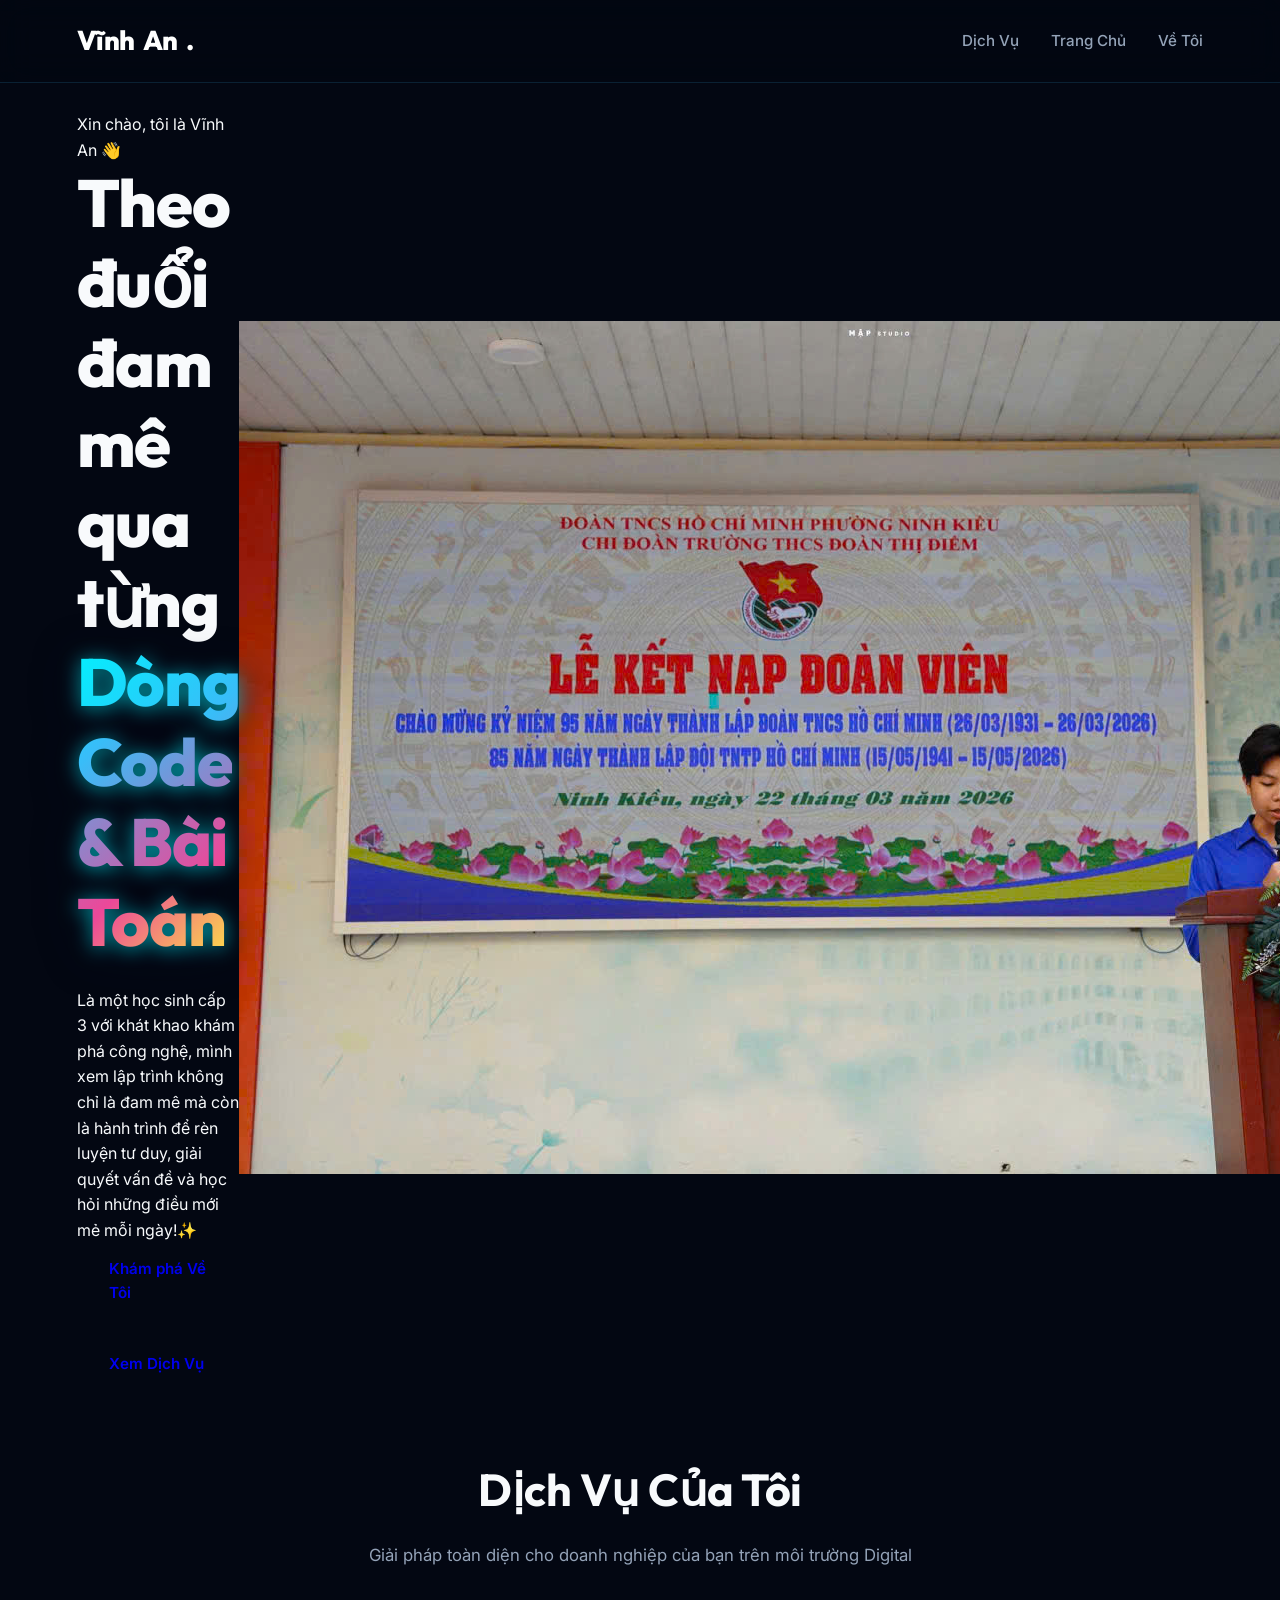
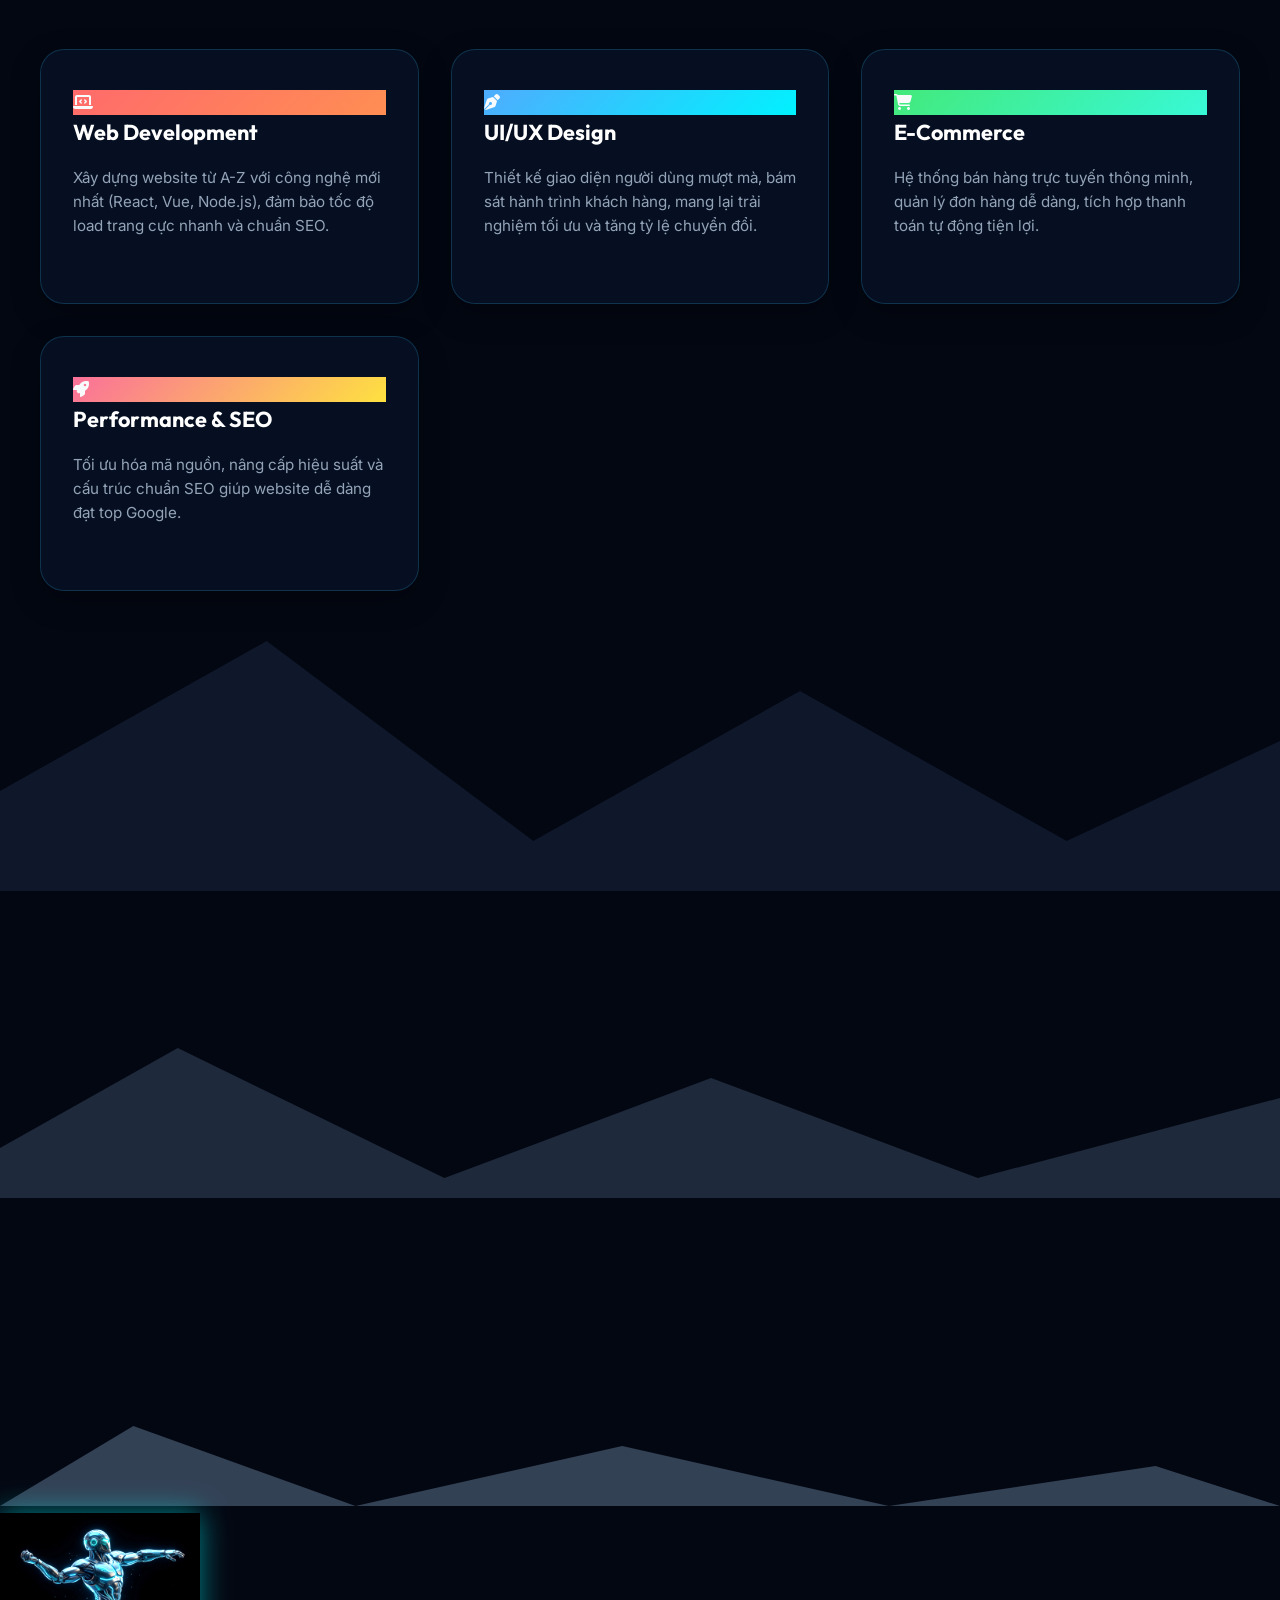
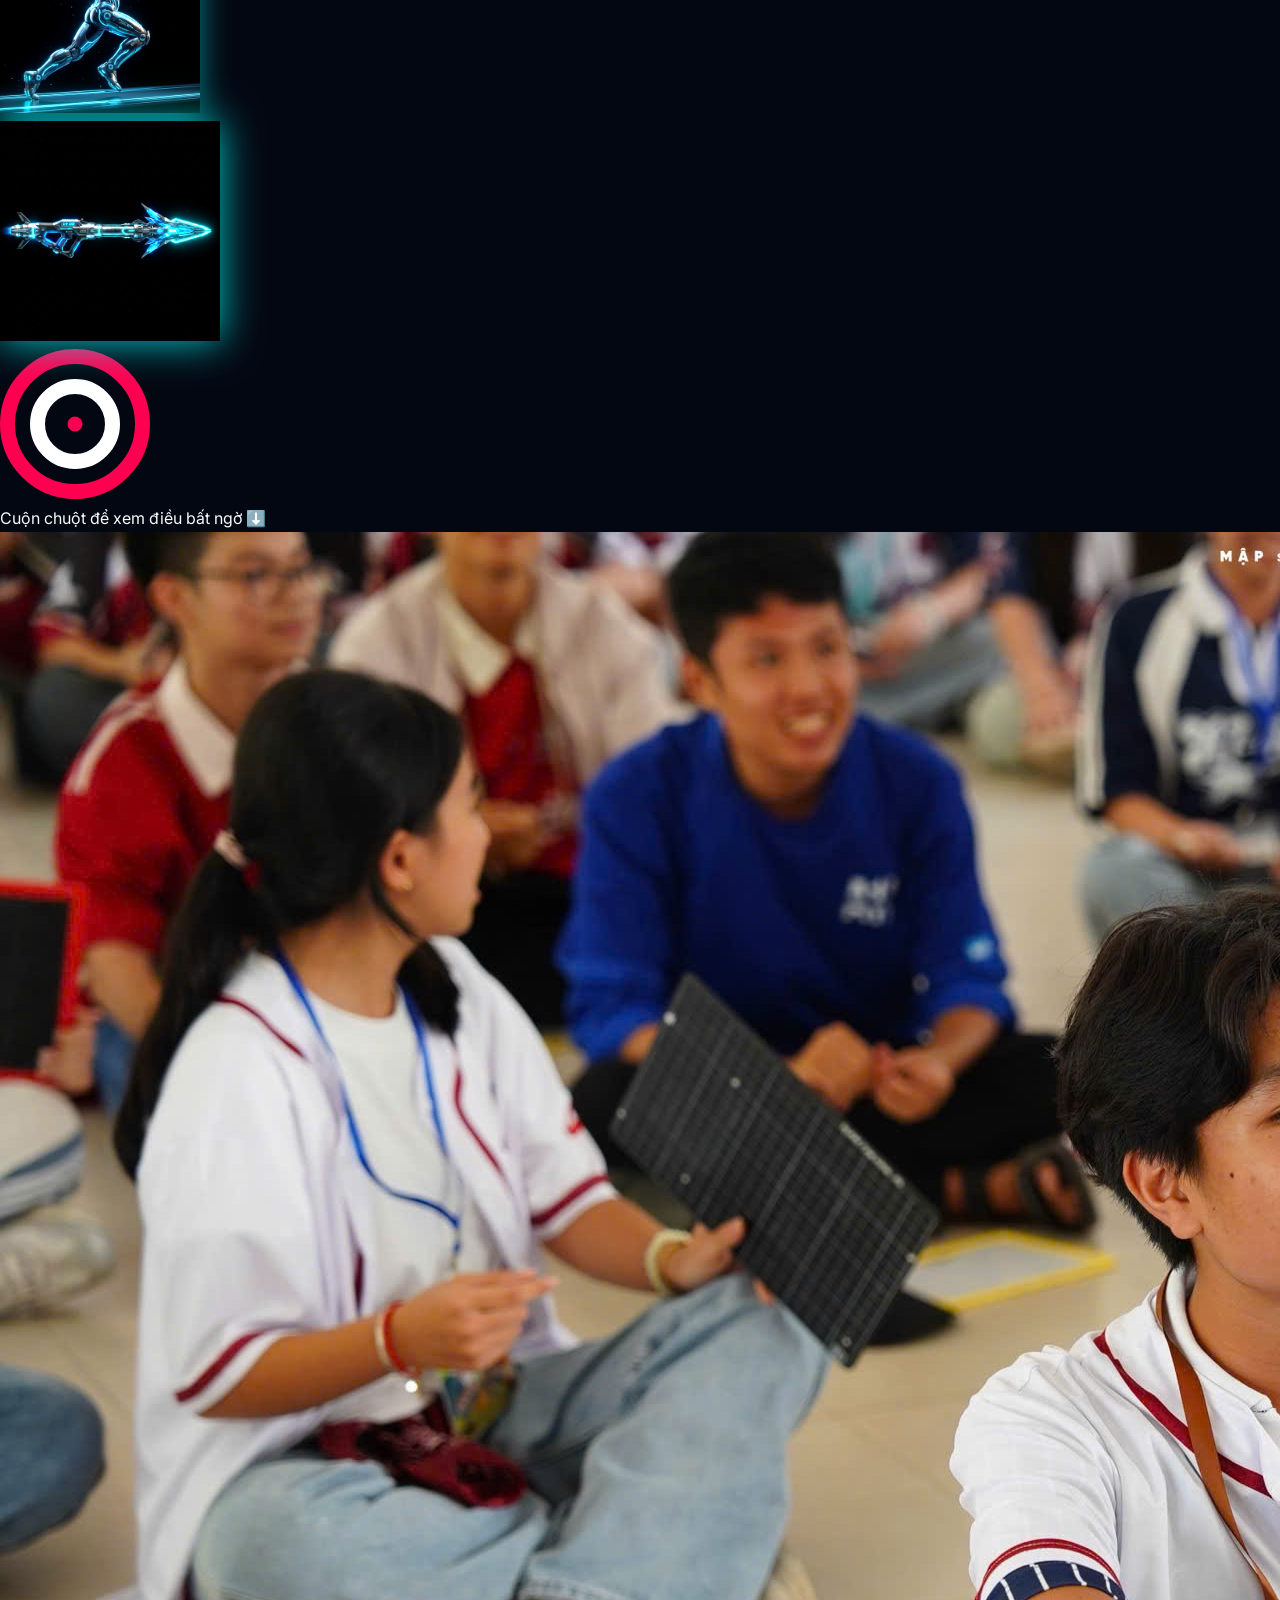
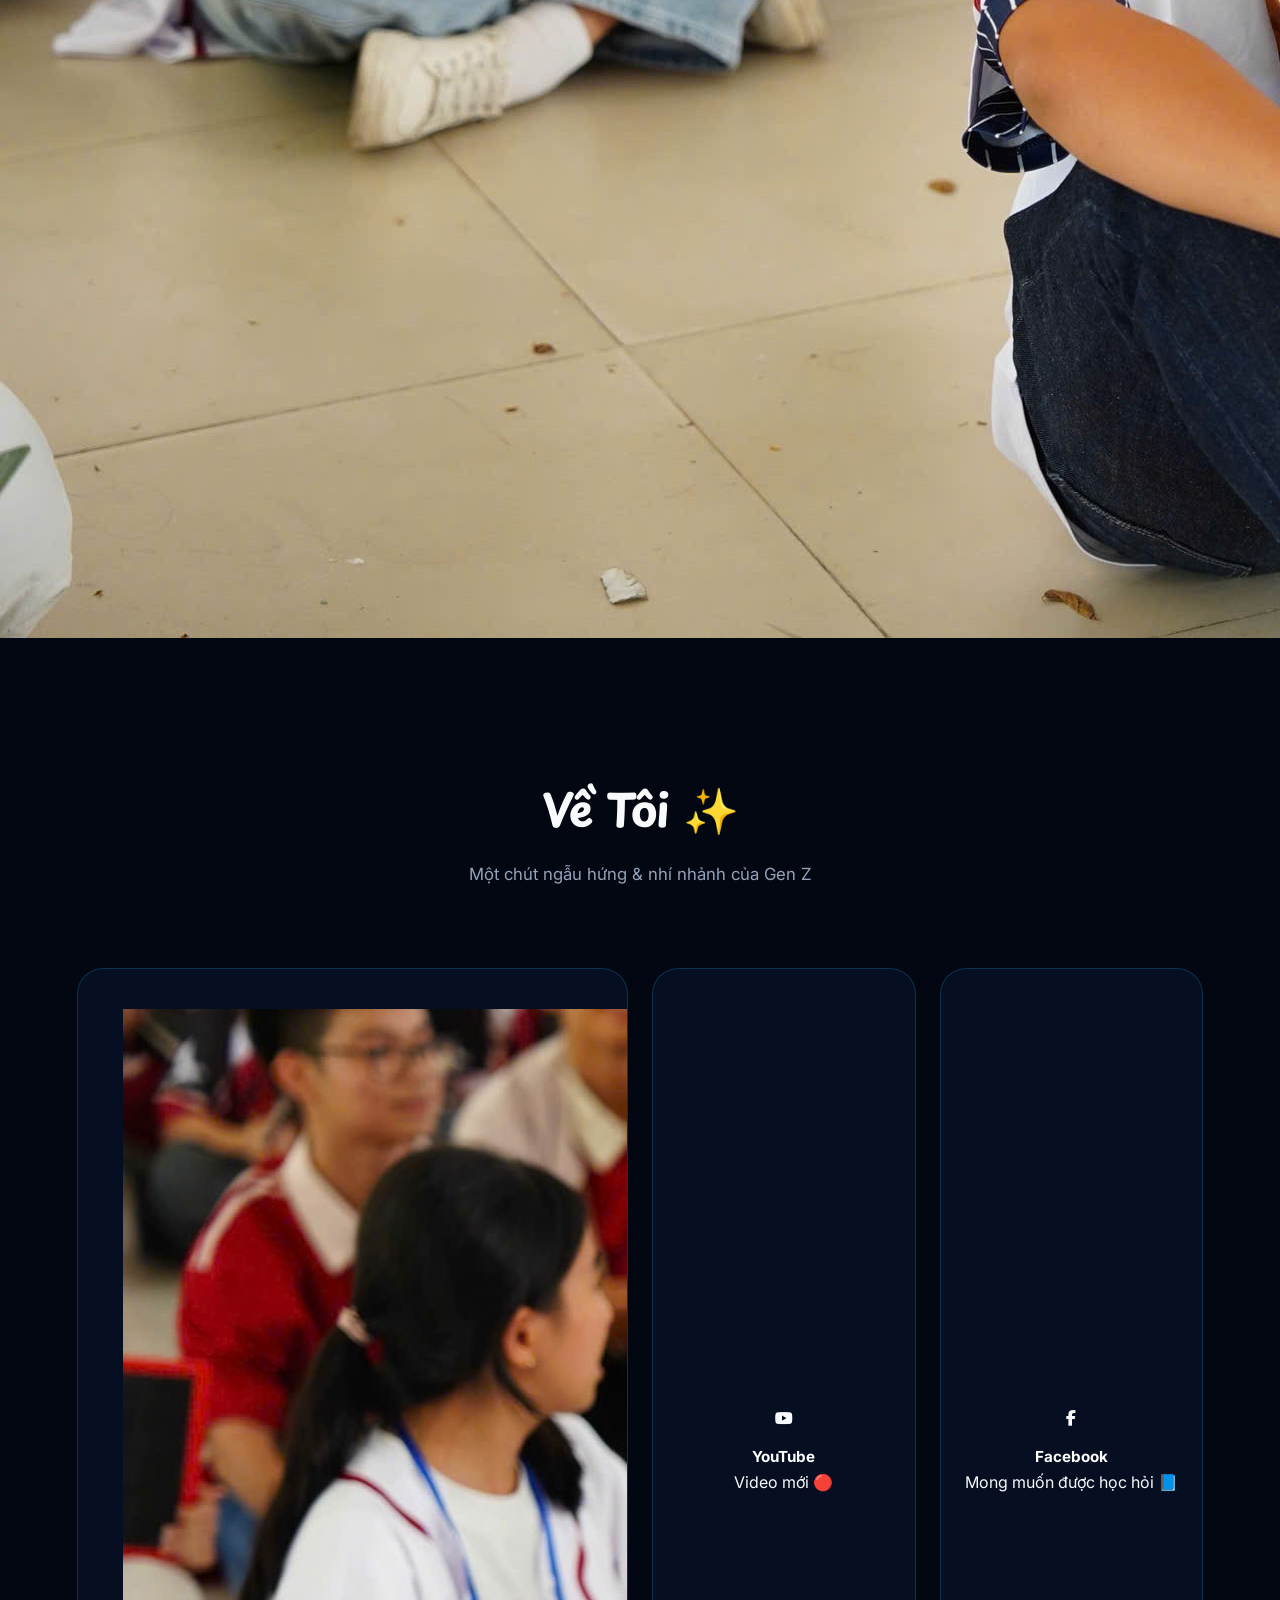
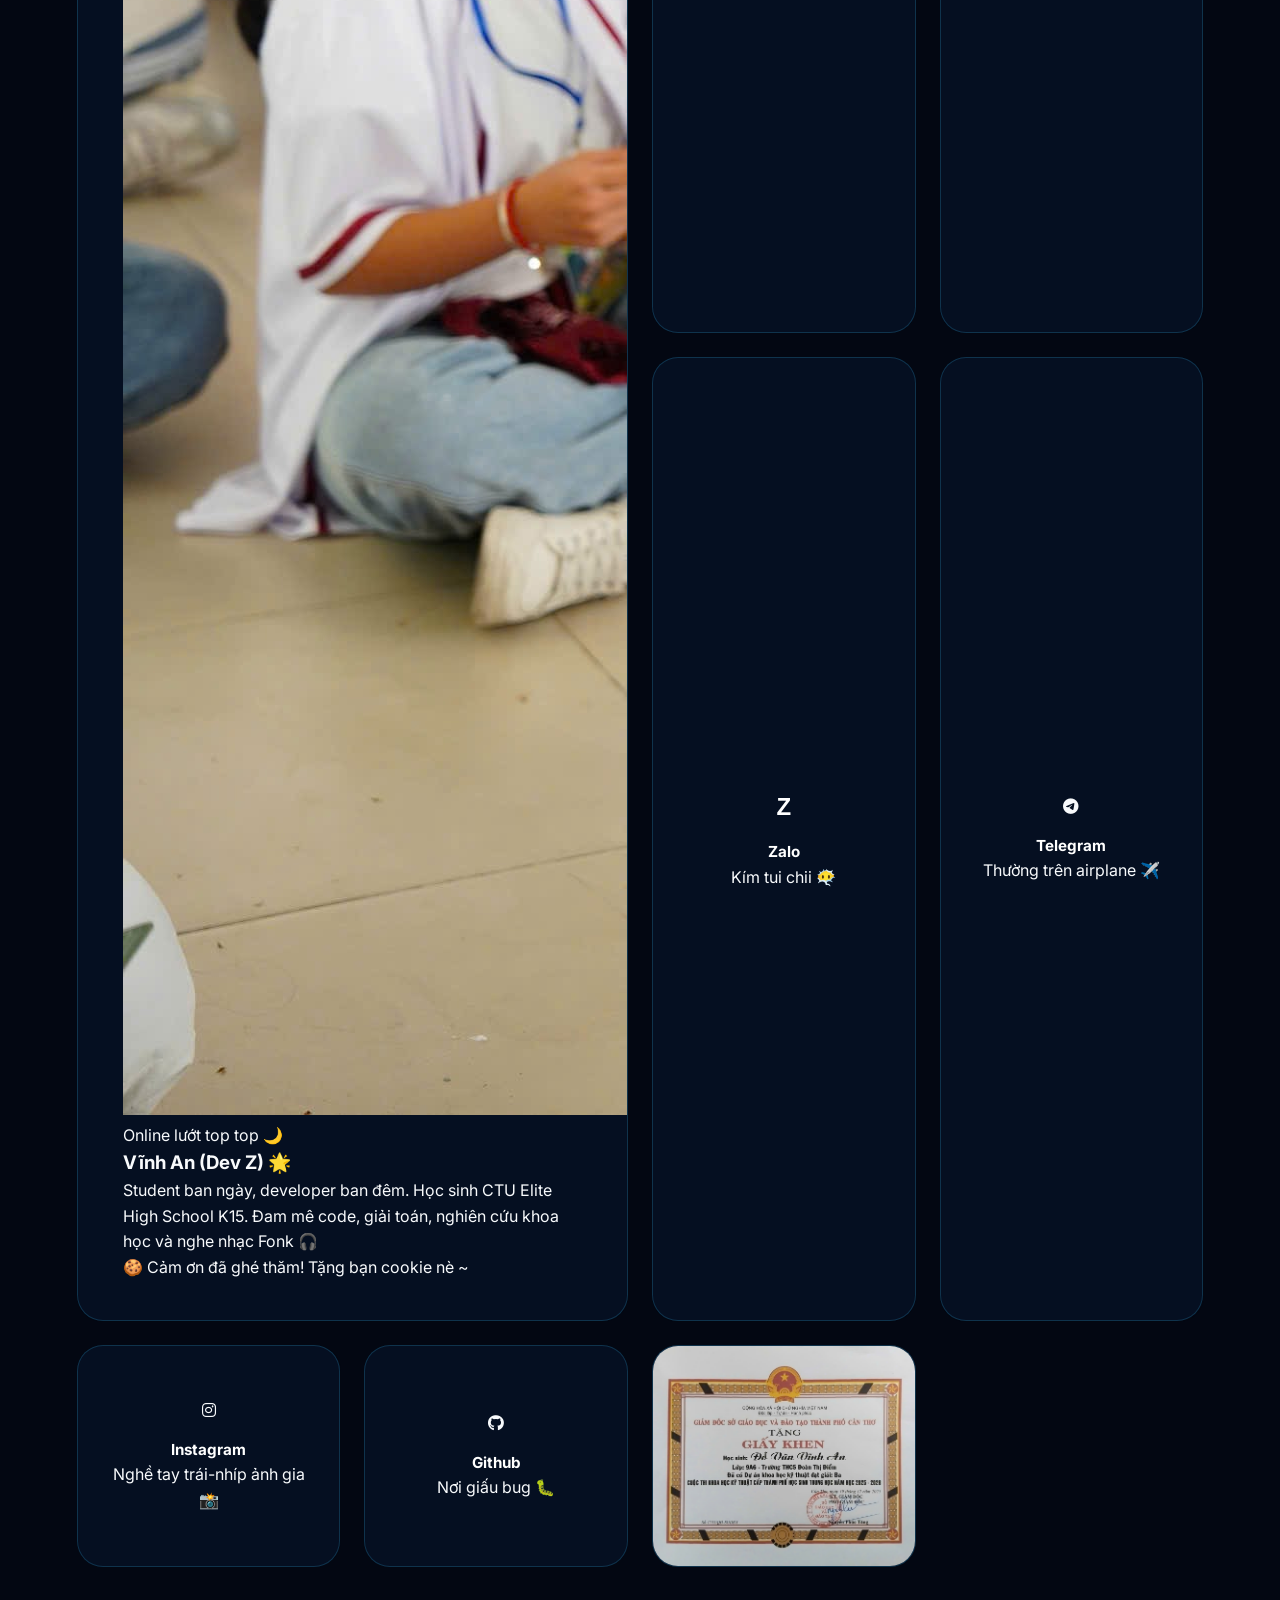
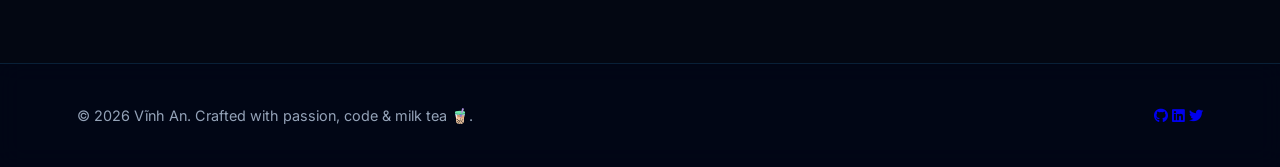
<file: index copy.html>
<!DOCTYPE html>
<html lang="vi">

<head>
    <meta charset="UTF-8">
    <meta name="viewport" content="width=device-width, initial-scale=1.0">
    <title>Vĩnh An | Portfolio Chuyên Nghiệp</title>

    <!-- Google Fonts -->
    <link rel="preconnect" href="https://fonts.googleapis.com">
    <link rel="preconnect" href="https://fonts.gstatic.com" crossorigin>
    <!-- Thêm font Playpen Sans cho cảm giác nhí nhảnh GenZ -->
    <link
        href="https://fonts.googleapis.com/css2?family=Outfit:wght@300;400;600;800&family=Inter:wght@300;400;500&family=Playpen+Sans:wght@400;600;700&display=swap"
        rel="stylesheet">

    <!-- Font Awesome -->
    <link rel="stylesheet" href="https://cdnjs.cloudflare.com/ajax/libs/font-awesome/6.4.0/css/all.min.css">

    <link rel="stylesheet" href="css/style.css">
</head>

<body>
    <!-- Canvas removed -->

    <div class="glow-bg"></div>

    <nav class="navbar">
        <div class="logo">Vĩnh<span class="highlight">An</span>.</div>
        <ul class="nav-links">
            <li><a href="#services">Dịch Vụ</a></li>
            <li><a href="#home">Trang Chủ</a></li>
            <li><a href="#about">Về Tôi</a></li>
        </ul>
    </nav>

    <main>
        <!-- Hero Section -->
        <section id="home" class="hero">
            <div class="hero-content">
                <span class="badge">Xin chào, tôi là Vĩnh An 👋</span>
                <h1>Theo đuổi đam mê qua từng <br><span class="highlight-gradient">Dòng Code & Bài Toán</span></h1>
                <p>Là một học sinh cấp 3 với khát khao khám phá công nghệ, mình xem lập trình không chỉ là đam mê mà còn
                    là hành trình để rèn luyện tư duy, giải quyết vấn đề và học hỏi những điều mới mẻ mỗi ngày!✨</p>
                <div class="hero-btns">
                    <a href="#about" class="btn btn-primary magnetic-btn">Khám phá Về Tôi</a>
                    <a href="#services" class="btn btn-outline magnetic-btn">Xem Dịch Vụ</a>
                </div>
            </div>
            <div class="hero-visual">
                <div class="hero-image-wrapper">
                    <!-- ẢNH ĐẠI DIỆN CHÍNH: Thay file ảnh vào thư mục images/main-avatar.jpg -->
                    <img src="images/main-avatar.jpg" alt="Vĩnh An" class="hero-img-faded"
                        onerror="this.src='https://images.unsplash.com/photo-1531297172867-111166433501?ixlib=rb-4.0.3&auto=format&fit=crop&w=500&q=60'">
                </div>
            </div>
        </section>

        <!-- Services Section -->
        <section id="services" class="services">
            <div class="section-header">
                <h2>Dịch Vụ Của Tôi</h2>
                <p>Giải pháp toàn diện cho doanh nghiệp của bạn trên môi trường Digital</p>
            </div>

            <div class="services-grid">
                <div class="service-card magnetic-block">
                    <div class="card-icon" style="background: linear-gradient(135deg, #FF6B6B, #FF8E53);">
                        <i class="fa-solid fa-laptop-code"></i>
                    </div>
                    <h3>Web Development</h3>
                    <p>Xây dựng website từ A-Z với công nghệ mới nhất (React, Vue, Node.js), đảm bảo tốc độ load trang
                        cực nhanh và chuẩn SEO.</p>
                </div>

                <div class="service-card magnetic-block">
                    <div class="card-icon" style="background: linear-gradient(135deg, #4FACFE, #00F2FE);">
                        <i class="fa-solid fa-pen-nib"></i>
                    </div>
                    <h3>UI/UX Design</h3>
                    <p>Thiết kế giao diện người dùng mượt mà, bám sát hành trình khách hàng, mang lại trải nghiệm tối ưu
                        và tăng tỷ lệ chuyển đổi.</p>
                </div>

                <div class="service-card magnetic-block">
                    <div class="card-icon" style="background: linear-gradient(135deg, #43E97B, #38F9D7);">
                        <i class="fa-solid fa-cart-shopping"></i>
                    </div>
                    <h3>E-Commerce</h3>
                    <p>Hệ thống bán hàng trực tuyến thông minh, quản lý đơn hàng dễ dàng, tích hợp thanh toán tự động
                        tiện lợi.</p>
                </div>

                <div class="service-card magnetic-block">
                    <div class="card-icon" style="background: linear-gradient(135deg, #FA709A, #FEE140);">
                        <i class="fa-solid fa-rocket"></i>
                    </div>
                    <h3>Performance & SEO</h3>
                    <p>Tối ưu hóa mã nguồn, nâng cấp hiệu suất và cấu trúc chuẩn SEO giúp website dễ dàng đạt top
                        Google.</p>
                </div>
            </div>
        </section>

        <!-- Story Scroll Animation Section -->
        <section id="story-scroll" class="story-section">
            <div class="sticky-container">
                <!-- Layered SVG Mountains -->
                <div class="mountains layer-1" id="anim-mountain-1">
                    <svg width="100%" height="300" preserveAspectRatio="none" viewBox="0 0 1440 300"
                        xmlns="http://www.w3.org/2000/svg">
                        <path d="M0 200 L300 50 L600 250 L900 100 L1200 250 L1440 150 L1440 300 L0 300 Z"
                            fill="#0f172a" />
                    </svg>
                </div>
                <div class="mountains layer-2" id="anim-mountain-2">
                    <svg width="100%" height="300" preserveAspectRatio="none" viewBox="0 0 1440 300"
                        xmlns="http://www.w3.org/2000/svg">
                        <path d="M0 250 L200 150 L500 280 L800 180 L1100 280 L1440 200 L1440 300 L0 300 Z"
                            fill="#1e293b" />
                    </svg>
                </div>
                <div class="mountains layer-3" id="anim-mountain-3">
                    <svg width="100%" height="300" preserveAspectRatio="none" viewBox="0 0 1440 300"
                        xmlns="http://www.w3.org/2000/svg">
                        <path d="M0 300 L150 220 L400 300 L700 240 L1000 300 L1300 260 L1440 300 Z" fill="#334155" />
                    </svg>
                </div>

                <!-- 3D Graphic Human Throwing -->
                <div class="animal" id="anim-animal">
                    <img src="images/3d-thrower.jpg" alt="3D Athlete Throwing" class="graphic-3d"
                        style="width: 200px; filter: drop-shadow(0 0 15px rgba(0, 242, 254, 0.5)) brightness(1.2);">
                </div>

                <!-- 3D Graphic Spear -->
                <div class="spear" id="anim-spear">
                    <img src="images/3d-spear.jpg" alt="3D Spear" class="graphic-3d"
                        style="width: 220px; filter: drop-shadow(0 0 20px rgba(0, 242, 254, 0.8)) brightness(1.5);">
                </div>

                <!-- Target -->
                <div class="target" id="anim-target">
                    <svg width="150" height="150" viewBox="0 0 100 100" fill="none" xmlns="http://www.w3.org/2000/svg">
                        <circle cx="50" cy="50" r="45" stroke="#ff0050" stroke-width="10" />
                        <circle cx="50" cy="50" r="25" stroke="#fff" stroke-width="10" />
                        <circle cx="50" cy="50" r="5" fill="#ff0050" />
                    </svg>
                </div>

                <!-- Confetti Container -->
                <div class="confetti-container" id="confetti-container"></div>

                <div class="instruction">Cuộn chuột để xem điều bất ngờ ⬇️</div>
            </div>
        </section>

        <!-- Avatar animated out of sticky -->
        <div class="anim-avatar" id="anim-avatar">
            <img src="images/cute-avatar.jpg" alt="Vĩnh An Avatar"
                onerror="this.src='https://images.unsplash.com/photo-1573865526739-10659fec78a5?ixlib=rb-4.0.3&auto=format&fit=crop&w=300&q=80'">
        </div>

        <!-- About Section (Về Tôi) -->
        <section id="about" class="about-section">
            <div class="section-header">
                <h2 style="font-family: 'Playpen Sans', cursive;">Về Tôi <span class="cute-emoji">✨</span></h2>
                <p>Một chút ngẫu hứng & nhí nhảnh của Gen Z</p>
            </div>

            <div class="bento-grid">
                <!-- Bento Block: Profile -->
                <div class="bento-item bento-profile glass-card magnetic-block">
                    <div class="avatar-box">
                        <!-- ẢNH AVATAR NHỎ (VỀ TÔI): Thay file ảnh vào thư mục images/cute-avatar.jpg -->
                        <img src="images/cute-avatar.jpg" alt="Vĩnh An Avatar" class="bento-avatar"
                            onerror="this.src='https://images.unsplash.com/photo-1573865526739-10659fec78a5?ixlib=rb-4.0.3&auto=format&fit=crop&w=300&q=80'">
                        <div class="status-bubble">
                            <span class="dot"></span> Online lướt top top 🌙
                        </div>
                    </div>
                    <div class="bio-info">
                        <h3 class="genz-name">Vĩnh An (Dev Z) 🌟</h3>
                        <p class="genz-desc">Student ban ngày, developer ban đêm. Học sinh CTU Elite High School K15.
                            Đam mê code, giải toán, nghiên cứu khoa học và nghe nhạc Fonk 🎧</p>
                        <div class="cookie-box">
                            <span class="cookie-icon">🍪</span> Cảm ơn đã ghé thăm! Tặng bạn cookie nè ~
                        </div>
                    </div>
                </div>

                <!-- Bento Block: YouTube -->
                <a href="https://www.youtube.com/@AnVinh-px9qs" target="_blank"
                    class="bento-item bento-social youtube glass-card magnetic-block">
                    <div class="icon-wrap"><i class="fa-brands fa-youtube"></i></div>
                    <div class="social-text">
                        <b>YouTube</b>
                        <p>Video mới 🔴</p>
                    </div>
                </a>

                <!-- Bento Block: Facebook -->
                <a href="https://www.facebook.com/share/19dCGwr4GE/" target="_blank"
                    class="bento-item bento-social facebook glass-card magnetic-block">
                    <div class="icon-wrap"><i class="fa-brands fa-facebook-f"></i></div>
                    <div class="social-text">
                        <b>Facebook</b>
                        <p>Mong muốn được học hỏi 📘</p>
                    </div>
                </a>

                <!-- Bento Block: Zalo -->
                <a href="https://zalo.me/" target="_blank"
                    class="bento-item bento-social zalo glass-card magnetic-block">
                    <div class="icon-wrap"><b style="font-family: Arial, sans-serif; font-size: 1.5rem;">Z</b></div>
                    <div class="social-text">
                        <b>Zalo</b>
                        <p>Kím tui chii 😶‍🌫️</p>
                    </div>
                </a>

                <!-- Bento Block: Telegram -->
                <a href="https://t.me/Zinh_antt" target="_blank"
                    class="bento-item bento-social telegram glass-card magnetic-block">
                    <div class="icon-wrap"><i class="fa-brands fa-telegram"></i></div>
                    <div class="social-text">
                        <b>Telegram</b>
                        <p>Thường trên airplane ✈️</p>
                    </div>
                </a>

                <!-- Bento Block: Instagram -->
                <a href="https://www.instagram.com/zinh_ann/" target="_blank"
                    class="bento-item bento-social instagram glass-card magnetic-block">
                    <div class="icon-wrap"><i class="fa-brands fa-instagram"></i></div>
                    <div class="social-text">
                        <b>Instagram</b>
                        <p>Nghề tay trái-nhíp ảnh gia 📸</p>
                    </div>
                </a>

                <!-- Bento Block: Github -->
                <a href="https://github.com/Ant-coder-AI" target="_blank"
                    class="bento-item bento-social github glass-card magnetic-block">
                    <div class="icon-wrap"><i class="fa-brands fa-github"></i></div>
                    <div class="social-text">
                        <b>Github</b>
                        <p>Nơi giấu bug 🐛</p>
                    </div>
                </a>

                <!-- Bento Block: Setup Image -->
                <div class="bento-item bento-image glass-card magnetic-block">
                    <!-- ẢNH GÓC LÀM VIỆC: Thay file ảnh vào thư mục images/setup-image.jpg -->
                    <img src="images/setup-image.jpg" alt="Góc làm việc" class="setup-img"
                        onerror="this.src='https://images.unsplash.com/photo-1498050108023-c5249f4df085?ixlib=rb-4.0.3&auto=format&fit=crop&w=500&q=80'">
                    <div class="image-caption">Achievement mình đã đạt được 🥉</div>
                </div>
            </div>
        </section>

    </main>

    <footer>
        <p>&copy; 2026 Vĩnh An. Crafted with passion, code & milk tea 🧋.</p>
        <div class="social-links">
            <a href="#" class="magnetic-btn"><i class="fa-brands fa-github"></i></a>
            <a href="#" class="magnetic-btn"><i class="fa-brands fa-linkedin"></i></a>
            <a href="#" class="magnetic-btn"><i class="fa-brands fa-twitter"></i></a>
        </div>
    </footer>

    <script src="js/app.js"></script>
</body>

</html>
</file>
<file: css/style.css>
:root {
    --bg-dark: #030712;
    --ocean-deep: #071126;
    --ocean-mid: #0b1f3d;
    --ocean-surface: #0284c7;
    --ocean-cyan: #00f2fe;
    --ocean-teal: #38bdf8;
    --biolum-purple: #a855f7;
    --biolum-green: #34d399;
    --biolum-gold: #fde047;
    
    --bg-card: rgba(11, 27, 54, 0.45);
    --bg-card-hover: rgba(16, 38, 77, 0.65);
    --border-color: rgba(56, 189, 248, 0.2);
    --border-glow: rgba(0, 242, 254, 0.4);
    
    --text-primary: #f8fafc;
    --text-secondary: #94a3b8;
    --text-muted: #64748b;
    
    --accent-gradient: linear-gradient(135deg, #00f2fe 0%, #38bdf8 50%, #818cf8 100%);
    --gold-gradient: linear-gradient(135deg, #fde047 0%, #f59e0b 100%);
    
    --font-heading: 'Outfit', -apple-system, BlinkMacSystemFont, sans-serif;
    --font-body: 'Inter', -apple-system, BlinkMacSystemFont, sans-serif;
}

* {
    margin: 0;
    padding: 0;
    box-sizing: border-box;
}

html {
    scroll-behavior: smooth;
    background-color: var(--bg-dark);
}

body {
    background-color: transparent;
    color: var(--text-primary);
    font-family: var(--font-body);
    line-height: 1.6;
    overflow-x: hidden;
    position: relative;
}

/* ===================================================
   CANVAS NỀN ĐẠI DƯƠNG 60FPS
   =================================================== */
#ocean-canvas {
    position: fixed;
    top: 0;
    left: 0;
    width: 100vw;
    height: 100vh;
    z-index: -1;
    pointer-events: none;
}

/* ===================================================
   MODAL HỎI ÂM THANH MÔ PHỎNG KHI VỪA VÀO TRANG
   =================================================== */
.audio-modal-overlay {
    position: fixed;
    top: 0;
    left: 0;
    width: 100vw;
    height: 100vh;
    background: radial-gradient(circle at center, rgba(3, 15, 38, 0.94) 0%, rgba(1, 4, 10, 0.98) 100%);
    backdrop-filter: blur(20px);
    -webkit-backdrop-filter: blur(20px);
    z-index: 99999;
    display: flex;
    align-items: center;
    justify-content: center;
    padding: 1.5rem;
    transition: opacity 0.6s cubic-bezier(0.16, 1, 0.3, 1), transform 0.6s cubic-bezier(0.16, 1, 0.3, 1);
}

.audio-modal-overlay.fade-out {
    opacity: 0;
    transform: scale(1.08);
    pointer-events: none;
}

.audio-modal-card {
    background: rgba(15, 23, 42, 0.85);
    border: 1px solid rgba(0, 242, 254, 0.35);
    box-shadow: 0 0 50px rgba(0, 242, 254, 0.2), inset 0 0 30px rgba(0, 242, 254, 0.05);
    border-radius: 28px;
    padding: 3rem 2.5rem;
    max-width: 520px;
    text-align: center;
    position: relative;
    overflow: hidden;
    animation: modalPopIn 0.7s cubic-bezier(0.175, 0.885, 0.32, 1.275);
}

@keyframes modalPopIn {
    0% { transform: scale(0.85) translateY(30px); opacity: 0; }
    100% { transform: scale(1) translateY(0); opacity: 1; }
}

.modal-icon-wrap {
    width: 80px;
    height: 80px;
    border-radius: 50%;
    margin: 0 auto 1.5rem;
    background: radial-gradient(circle, rgba(0, 242, 254, 0.2) 0%, transparent 70%);
    border: 1px solid var(--ocean-cyan);
    display: flex;
    align-items: center;
    justify-content: center;
    font-size: 2.2rem;
    color: var(--ocean-cyan);
    position: relative;
}

.sonar-ring {
    position: absolute;
    width: 100%;
    height: 100%;
    border-radius: 50%;
    border: 1.5px solid var(--ocean-cyan);
    animation: sonarPing 2.2s infinite ease-out;
}

.sonar-ring:nth-child(2) {
    animation-delay: 0.7s;
}

@keyframes sonarPing {
    0% { transform: scale(1); opacity: 0.8; }
    100% { transform: scale(2.2); opacity: 0; }
}

.audio-modal-card h2 {
    font-family: var(--font-heading);
    font-size: 1.8rem;
    margin-bottom: 0.8rem;
    background: var(--accent-gradient);
    -webkit-background-clip: text;
    -webkit-text-fill-color: transparent;
}

.audio-modal-card p {
    color: var(--text-secondary);
    font-size: 1rem;
    line-height: 1.6;
    margin-bottom: 2.2rem;
}

.modal-actions {
    display: flex;
    gap: 1rem;
    justify-content: center;
    flex-wrap: wrap;
}

/* ===================================================
   FLOATING HUD (ĐỘ SÂU & ÂM THANH)
   =================================================== */
.ocean-hud {
    position: fixed;
    bottom: 2rem;
    right: 2rem;
    z-index: 1000;
    display: flex;
    flex-direction: column;
    align-items: flex-end;
    gap: 0.75rem;
    pointer-events: auto;
}

.hud-depth-card {
    background: rgba(8, 20, 44, 0.75);
    border: 1px solid var(--border-color);
    backdrop-filter: blur(12px);
    -webkit-backdrop-filter: blur(12px);
    border-radius: 16px;
    padding: 0.8rem 1.2rem;
    display: flex;
    align-items: center;
    gap: 1rem;
    box-shadow: 0 10px 30px rgba(0, 0, 0, 0.4);
}

.depth-bar-track {
    width: 6px;
    height: 48px;
    background: rgba(255, 255, 255, 0.1);
    border-radius: 4px;
    overflow: hidden;
    position: relative;
}

.depth-bar-fill {
    position: absolute;
    top: 0;
    left: 0;
    width: 100%;
    height: 0%;
    background: var(--accent-gradient);
    transition: height 0.2s ease-out;
}

.depth-info {
    display: flex;
    flex-direction: column;
}

.depth-value {
    font-family: var(--font-heading);
    font-size: 1.4rem;
    font-weight: 800;
    color: var(--ocean-cyan);
    letter-spacing: -0.5px;
    line-height: 1.1;
}

.depth-label {
    font-size: 0.75rem;
    color: var(--text-muted);
    text-transform: uppercase;
    letter-spacing: 0.5px;
}

.hud-sound-btn {
    background: rgba(8, 20, 44, 0.75);
    border: 1px solid var(--border-color);
    backdrop-filter: blur(12px);
    -webkit-backdrop-filter: blur(12px);
    border-radius: 30px;
    padding: 0.6rem 1.2rem;
    color: var(--text-primary);
    cursor: pointer;
    display: flex;
    align-items: center;
    gap: 0.75rem;
    font-size: 0.85rem;
    font-weight: 500;
    transition: all 0.3s ease;
    box-shadow: 0 8px 24px rgba(0, 0, 0, 0.3);
}

.hud-sound-btn:hover {
    border-color: var(--ocean-cyan);
    box-shadow: 0 0 20px rgba(0, 242, 254, 0.3);
    transform: translateY(-2px);
}

/* Equalizer Bars */
.sound-eq {
    display: flex;
    align-items: flex-end;
    gap: 3px;
    height: 16px;
}

.sound-eq .bar {
    width: 3px;
    background: var(--ocean-cyan);
    border-radius: 2px;
    height: 4px;
    transition: height 0.2s ease;
}

.sound-eq.playing .bar:nth-child(1) { animation: eqBounce 0.8s infinite ease-in-out alternate; }
.sound-eq.playing .bar:nth-child(2) { animation: eqBounce 0.6s infinite ease-in-out alternate 0.2s; }
.sound-eq.playing .bar:nth-child(3) { animation: eqBounce 0.9s infinite ease-in-out alternate 0.4s; }
.sound-eq.playing .bar:nth-child(4) { animation: eqBounce 0.7s infinite ease-in-out alternate 0.1s; }

@keyframes eqBounce {
    0% { height: 3px; }
    100% { height: 16px; }
}

.sound-eq.muted .bar {
    height: 2px;
    background: var(--text-muted);
}

/* ===================================================
   NAVBAR
   =================================================== */
.navbar {
    display: flex;
    justify-content: space-between;
    align-items: center;
    padding: 1.2rem 6%;
    background: rgba(3, 7, 18, 0.6);
    backdrop-filter: blur(16px);
    -webkit-backdrop-filter: blur(16px);
    position: fixed;
    width: 100%;
    top: 0;
    z-index: 900;
    border-bottom: 1px solid rgba(56, 189, 248, 0.15);
    transition: all 0.3s ease;
}

.logo {
    font-size: 1.7rem;
    font-weight: 800;
    font-family: var(--font-heading);
    letter-spacing: -0.5px;
    display: flex;
    align-items: center;
    gap: 8px;
    color: #fff;
    text-decoration: none;
}

.logo-badge {
    font-size: 0.65rem;
    padding: 2px 8px;
    background: rgba(0, 242, 254, 0.15);
    border: 1px solid var(--ocean-cyan);
    border-radius: 12px;
    color: var(--ocean-cyan);
    font-weight: 600;
    letter-spacing: 0.5px;
}

.nav-links {
    display: flex;
    list-style: none;
    gap: 2rem;
    align-items: center;
}

.nav-links a {
    color: var(--text-secondary);
    text-decoration: none;
    font-size: 0.95rem;
    font-weight: 500;
    transition: color 0.3s ease;
    position: relative;
    padding: 4px 0;
}

.nav-links a::after {
    content: '';
    position: absolute;
    bottom: 0;
    left: 0;
    width: 0%;
    height: 2px;
    background: var(--accent-gradient);
    transition: width 0.3s ease;
}

.nav-links a:hover {
    color: var(--ocean-cyan);
}

.nav-links a:hover::after {
    width: 100%;
}

.nav-cta {
    display: flex;
    align-items: center;
    gap: 1rem;
}

/* ===================================================
   BUTTONS
   =================================================== */
.btn {
    display: inline-flex;
    align-items: center;
    gap: 0.6rem;
    padding: 0.85rem 2rem;
    border-radius: 30px;
    font-weight: 600;
    font-size: 0.95rem;
    text-decoration: none;
    cursor: pointer;
    transition: all 0.35s cubic-bezier(0.16, 1, 0.3, 1);
    border: none;
    outline: none;
}

.btn-ocean {
    background: var(--accent-gradient);
    color: #030712;
    box-shadow: 0 4px 20px rgba(0, 242, 254, 0.35);
}

.btn-ocean:hover {
    transform: translateY(-2px);
    box-shadow: 0 8px 30px rgba(0, 242, 254, 0.6);
}

.btn-outline-ocean {
    background: rgba(255, 255, 255, 0.05);
    color: var(--text-primary);
    border: 1px solid var(--border-color);
    backdrop-filter: blur(8px);
}

.btn-outline-ocean:hover {
    border-color: var(--ocean-cyan);
    color: var(--ocean-cyan);
    background: rgba(0, 242, 254, 0.1);
    transform: translateY(-2px);
}

/* ===================================================
   HERO SECTION (MẶT BIỂN & BẦU TRỜI)
   =================================================== */
.hero {
    min-height: 100vh;
    display: flex;
    align-items: center;
    justify-content: space-between;
    padding: 7rem 6% 4rem;
    position: relative;
    z-index: 10;
}

.hero-content {
    flex: 1.2;
    max-width: 680px;
    transition: all 0.5s ease;
}

.hero-badge {
    display: inline-flex;
    align-items: center;
    gap: 10px;
    background: rgba(3, 14, 30, 0.78);
    border: 1px solid rgba(0, 242, 254, 0.6);
    box-shadow: 0 4px 20px rgba(0, 0, 0, 0.4), 0 0 16px rgba(0, 242, 254, 0.25);
    padding: 7px 18px;
    border-radius: 30px;
    font-size: 0.88rem;
    font-weight: 600;
    color: #38bdf8;
    margin-bottom: 1.5rem;
    backdrop-filter: blur(14px);
    -webkit-backdrop-filter: blur(14px);
    transition: all 0.3s ease;
}

.pulse-dot-cyan {
    width: 7px;
    height: 7px;
    border-radius: 50%;
    background: var(--ocean-cyan);
    box-shadow: 0 0 10px var(--ocean-cyan);
    animation: livePulse 2s infinite ease-in-out;
}

.hero h1 {
    font-family: var(--font-heading);
    font-size: clamp(2.6rem, 5.2vw, 4.2rem);
    line-height: 1.2;
    font-weight: 800;
    margin-bottom: 1.6rem;
    letter-spacing: -0.02em;
}

.hero-title-main {
    color: #ffffff;
    text-shadow: 0 3px 6px rgba(2, 6, 23, 0.95), 0 6px 20px rgba(2, 6, 23, 0.9), 0 0 40px rgba(0, 242, 254, 0.35);
    transition: all 0.6s ease;
    display: inline-block;
}

.highlight-gradient {
    background: linear-gradient(135deg, #00f2fe 0%, #38bdf8 30%, #ec4899 75%, #fde047 100%);
    -webkit-background-clip: text;
    -webkit-text-fill-color: transparent;
    filter: drop-shadow(0 2px 10px rgba(0, 242, 254, 0.65)) drop-shadow(0 4px 20px rgba(2, 6, 23, 0.85));
    transition: filter 0.6s ease;
}

/* Các biến thể màu sắc thích ứng khi bầu trời thay đổi */
.hero-content.sky-day .hero-title-main {
    color: #ffffff;
    text-shadow: 0 3px 6px rgba(2, 6, 23, 0.95), 0 8px 24px rgba(2, 6, 23, 0.85), 0 0 35px rgba(2, 6, 23, 0.75);
}

.hero-content.sky-sunset .hero-title-main {
    background: linear-gradient(135deg, #ffffff 25%, #fef08a 65%, #fb923c 100%);
    -webkit-background-clip: text;
    -webkit-text-fill-color: transparent;
    filter: drop-shadow(0 3px 8px rgba(35, 10, 4, 0.95)) drop-shadow(0 0 30px rgba(249, 115, 22, 0.6));
}

.hero-content.sky-night .hero-title-main {
    color: #ffffff;
    text-shadow: 0 0 25px rgba(0, 242, 254, 0.9), 0 0 50px rgba(56, 189, 248, 0.55), 0 3px 12px rgba(0, 0, 0, 0.95);
}

.hero-content.sky-rain .hero-title-main {
    color: #f0fdf4;
    text-shadow: 0 0 25px rgba(56, 189, 248, 0.8), 0 4px 15px rgba(15, 23, 42, 0.95);
}

.hero-desc {
    color: #cbd5e1;
    font-size: 1.15rem;
    line-height: 1.75;
    margin-bottom: 2.5rem;
    text-shadow: 0 2px 12px rgba(2, 6, 23, 0.95), 0 0 25px rgba(0, 0, 0, 0.8);
}

.hero-btns {
    display: flex;
    gap: 1.2rem;
    flex-wrap: wrap;
}

.hero-visual {
    flex: 0.9;
    display: flex;
    justify-content: center;
    align-items: center;
}

.hero-avatar-frame {
    position: relative;
    width: 380px;
    height: 480px;
    border-radius: 30px;
    overflow: hidden;
    border: 1px solid rgba(56, 189, 248, 0.35);
    box-shadow: 0 20px 60px rgba(0, 0, 0, 0.6), 0 0 40px rgba(0, 242, 254, 0.2);
    backdrop-filter: blur(10px);
}

.hero-avatar-img {
    width: 100%;
    height: 100%;
    object-fit: cover;
    transition: transform 0.6s cubic-bezier(0.16, 1, 0.3, 1);
}

.hero-avatar-frame:hover .hero-avatar-img {
    transform: scale(1.05);
}

.avatar-depth-badge {
    position: absolute;
    bottom: 20px;
    left: 20px;
    right: 20px;
    background: rgba(3, 7, 18, 0.85);
    border: 1px solid rgba(0, 242, 254, 0.3);
    padding: 12px 16px;
    border-radius: 16px;
    backdrop-filter: blur(10px);
    display: flex;
    justify-content: space-between;
    align-items: center;
}

.avatar-badge-title {
    font-weight: 700;
    font-size: 0.95rem;
    color: #fff;
}

.avatar-badge-sub {
    font-size: 0.75rem;
    color: var(--ocean-cyan);
}

.scroll-hint-surface {
    position: absolute;
    bottom: 30px;
    left: 50%;
    transform: translateX(-50%);
    display: flex;
    flex-direction: column;
    align-items: center;
    gap: 8px;
    color: var(--text-secondary);
    font-size: 0.85rem;
    animation: floatUpDown 2.5s infinite ease-in-out;
}

@keyframes floatUpDown {
    0%, 100% { transform: translate(-50%, 0); }
    50% { transform: translate(-50%, 10px); }
}

/* ===================================================
   SERVICES SECTION (VÙNG HOÀNG HÔN 150M)
   =================================================== */
.services-section {
    padding: 8rem 6%;
    position: relative;
    z-index: 10;
}

.section-header {
    text-align: center;
    max-width: 650px;
    margin: 0 auto 5rem;
}

.depth-tag {
    display: inline-block;
    color: var(--ocean-cyan);
    font-size: 0.85rem;
    text-transform: uppercase;
    letter-spacing: 2px;
    font-weight: 700;
    margin-bottom: 0.8rem;
}

.section-header h2 {
    font-family: var(--font-heading);
    font-size: clamp(2rem, 3.5vw, 3rem);
    margin-bottom: 1rem;
    letter-spacing: -0.5px;
}

.section-header p {
    color: var(--text-secondary);
    font-size: 1.05rem;
}

.services-grid {
    display: grid;
    grid-template-columns: repeat(auto-fit, minmax(280px, 1fr));
    gap: 2rem;
    max-width: 1200px;
    margin: 0 auto;
}

.service-card {
    background: var(--bg-card);
    border: 1px solid var(--border-color);
    border-radius: 24px;
    padding: 2.5rem 2rem;
    position: relative;
    overflow: hidden;
    backdrop-filter: blur(14px);
    -webkit-backdrop-filter: blur(14px);
    transition: all 0.4s cubic-bezier(0.16, 1, 0.3, 1);
    box-shadow: 0 10px 30px rgba(0, 0, 0, 0.3);
}

.service-card:hover {
    background: var(--bg-card-hover);
    border-color: var(--ocean-cyan);
    transform: translateY(-8px);
    box-shadow: 0 20px 45px rgba(0, 242, 254, 0.15);
}

.service-icon-box {
    width: 65px;
    height: 65px;
    border-radius: 18px;
    display: flex;
    align-items: center;
    justify-content: center;
    font-size: 1.8rem;
    margin-bottom: 1.8rem;
    box-shadow: 0 10px 25px rgba(0, 0, 0, 0.3);
    transition: transform 0.4s ease;
}

.service-card:hover .service-icon-box {
    transform: scale(1.1) rotate(5deg);
}

.service-card h3 {
    font-family: var(--font-heading);
    font-size: 1.35rem;
    margin-bottom: 1rem;
    color: #fff;
}

.service-card p {
    color: var(--text-secondary);
    font-size: 0.95rem;
    line-height: 1.6;
    margin-bottom: 1.5rem;
}

.service-card-action {
    display: flex;
    align-items: center;
    gap: 6px;
    font-size: 0.85rem;
    font-weight: 600;
    color: var(--ocean-cyan);
    opacity: 0.85;
    transition: all 0.3s ease;
}

.service-card:hover .service-card-action {
    opacity: 1;
    transform: translateX(4px);
}

/* Thẻ Dịch Vụ Shop (Đã có giao diện hoạt động) */
.service-shop-active {
    border-color: rgba(16, 185, 129, 0.45);
    background: linear-gradient(135deg, rgba(6, 78, 59, 0.25), rgba(11, 27, 54, 0.9));
    box-shadow: 0 10px 30px rgba(0, 0, 0, 0.4), 0 0 20px rgba(16, 185, 129, 0.15);
}

.service-shop-active:hover {
    border-color: #10b981;
    box-shadow: 0 20px 45px rgba(0, 0, 0, 0.5), 0 0 35px rgba(16, 185, 129, 0.35);
    transform: translateY(-8px) scale(1.02);
}

.service-live-badge {
    position: absolute;
    top: 1.5rem;
    right: 1.5rem;
    display: inline-flex;
    align-items: center;
    gap: 6px;
    background: rgba(16, 185, 129, 0.15);
    border: 1px solid #10b981;
    padding: 4px 12px;
    border-radius: 20px;
    font-size: 0.72rem;
    font-weight: 700;
    color: #6ee7b7;
}

.live-pulse-dot {
    width: 6px;
    height: 6px;
    border-radius: 50%;
    background: #10b981;
    box-shadow: 0 0 8px #10b981;
    animation: livePulse 1.6s infinite ease-in-out;
}

.service-shop-btn {
    display: inline-flex;
    align-items: center;
    gap: 8px;
    background: linear-gradient(135deg, #10b981, #06b6d4);
    color: #030712;
    padding: 8px 18px;
    border-radius: 20px;
    font-size: 0.85rem;
    font-weight: 700;
    box-shadow: 0 4px 15px rgba(16, 185, 129, 0.4);
    transition: all 0.3s ease;
}

.service-shop-active:hover .service-shop-btn {
    transform: translateY(-2px);
    box-shadow: 0 6px 20px rgba(16, 185, 129, 0.6);
}

/* ===================================================
   SERVICE TOAST NOTIFICATION (THÔNG BÁO DỊCH VỤ)
   =================================================== */
.service-toast {
    position: fixed;
    top: 2rem;
    left: 50%;
    transform: translateX(-50%) translateY(-120px);
    z-index: 99999;
    transition: all 0.45s cubic-bezier(0.16, 1, 0.3, 1);
    pointer-events: none;
    opacity: 0;
    width: 90%;
    max-width: 480px;
}

.service-toast.active {
    transform: translateX(-50%) translateY(0);
    opacity: 1;
    pointer-events: auto;
}

.toast-card {
    background: rgba(8, 20, 44, 0.94);
    border: 1px solid rgba(0, 242, 254, 0.5);
    border-radius: 20px;
    padding: 1rem 1.4rem;
    box-shadow: 0 15px 45px rgba(0, 0, 0, 0.7), 0 0 30px rgba(0, 242, 254, 0.25);
    backdrop-filter: blur(20px);
    -webkit-backdrop-filter: blur(20px);
    display: flex;
    align-items: center;
    gap: 1rem;
}

.toast-icon-wrap {
    width: 42px;
    height: 42px;
    border-radius: 12px;
    background: rgba(253, 224, 71, 0.15);
    border: 1px solid rgba(253, 224, 71, 0.4);
    color: #fde047;
    font-size: 1.2rem;
    display: flex;
    align-items: center;
    justify-content: center;
    flex-shrink: 0;
    animation: toastSpin 3s infinite ease-in-out;
}

@keyframes toastSpin {
    0%, 100% { transform: rotate(0deg); }
    50% { transform: rotate(180deg); }
}

.toast-content {
    flex: 1;
}

.toast-title {
    font-size: 0.82rem;
    font-weight: 700;
    color: var(--ocean-cyan);
    text-transform: uppercase;
    letter-spacing: 0.5px;
    margin-bottom: 2px;
}

.toast-message {
    color: #f8fafc;
    font-size: 0.95rem;
    font-weight: 500;
    line-height: 1.4;
}

.toast-close {
    background: transparent;
    border: none;
    color: #94a3b8;
    font-size: 1.5rem;
    cursor: pointer;
    line-height: 1;
    padding: 4px;
    transition: color 0.2s ease;
}

.toast-close:hover {
    color: #fff;
}

/* ===================================================
   CHASE SECTION (CÁ MẬP ĐUỔI ĐÀN CÁ NHỎ - 300M)
   =================================================== */
.chase-section {
    height: 280vh; /* Độ dài cuộn tương tác */
    position: relative;
    z-index: 15;
}

.chase-sticky {
    position: sticky;
    top: 0;
    height: 100vh;
    width: 100vw;
    overflow: hidden;
    display: flex;
    align-items: center;
    justify-content: center;
}

.chase-hud-header {
    position: absolute;
    top: 15%;
    left: 50%;
    transform: translateX(-50%);
    text-align: center;
    z-index: 30;
    pointer-events: none;
    transition: all 0.4s ease;
}

.chase-warning-pill {
    display: inline-flex;
    align-items: center;
    gap: 8px;
    padding: 8px 20px;
    border-radius: 30px;
    background: rgba(239, 68, 68, 0.15);
    border: 1px solid rgba(239, 68, 68, 0.4);
    color: #f87171;
    font-size: 0.85rem;
    font-weight: 700;
    text-transform: uppercase;
    letter-spacing: 1px;
    margin-bottom: 0.5rem;
}

.chase-hint {
    color: var(--text-secondary);
    font-size: 0.95rem;
}

/* Bọt nước rẽ sóng khi cá mập bơi */
.chase-bubbles-container {
    position: absolute;
    top: 0;
    left: 0;
    width: 100%;
    height: 100%;
    pointer-events: none;
    opacity: 0;
    transition: opacity 0.5s ease;
}

.chase-bubble {
    position: absolute;
    background: rgba(0, 242, 254, 0.4);
    border: 1px solid rgba(255, 255, 255, 0.6);
    border-radius: 50%;
    animation: bubblePop 1.5s infinite ease-out;
}

@keyframes bubblePop {
    0% { transform: scale(0.4) translateY(0); opacity: 0.8; }
    100% { transform: scale(1.6) translateY(-40px); opacity: 0; }
}

/* ===================================================
   ĐÀN CÁ NHỎ SIÊU THỰC & BƠI TỰ NHIÊN
   (Không có khung lấp lánh hình chữ nhật, chỉ có đàn cá bơi tự nhiên)
   =================================================== */
.fish-school-realistic {
    position: absolute;
    left: 0;
    top: 45%;
    width: 520px;
    max-width: 50vw;
    z-index: 20;
    will-change: transform;
    pointer-events: none;
}

.chase-img-fish {
    width: 100%;
    height: auto;
    display: block;
    transform-origin: 65% 50%;
    filter: drop-shadow(0 8px 20px rgba(0, 0, 0, 0.5));
    animation: fishSchoolNaturalSwarm var(--school-rate, 0.9s) infinite ease-in-out alternate;
}

@keyframes fishSchoolNaturalSwarm {
    0% {
        transform: rotate(-2deg) skewY(-2.2deg) scale(0.97, 0.95);
    }
    50% {
        transform: rotate(0.8deg) skewY(1deg) scale(1.02, 1.03);
    }
    100% {
        transform: rotate(2.8deg) skewY(2.4deg) scale(0.98, 0.96);
    }
}

/* ===================================================
   CÁ MẬP SĂN MỒI THÂN LIỀN KHỐI UỐN LƯỢN VẨY ĐUÔI
   (Thân cá mập là một thể thống nhất hoàn chỉnh, tuyệt đối không bị đứt khúc)
   =================================================== */
.predator-shark-realistic {
    position: absolute;
    left: 0;
    top: 42%;
    width: 660px;
    max-width: 58vw;
    z-index: 22;
    will-change: transform;
    pointer-events: none;
    filter: drop-shadow(0 18px 45px rgba(0, 0, 0, 0.85));
}

.chase-img-shark {
    width: 100%;
    height: auto;
    display: block;
    /* Tâm xoay đặt ở phần đầu và ức vây ngực (khoảng 78% chiều ngang vì đầu cá hướng sang phải) */
    transform-origin: 78% 50%;
    animation: sharkUnifiedSwim var(--swim-rate, 1.35s) infinite ease-in-out alternate;
}

@keyframes sharkUnifiedSwim {
    0% {
        /* Đuôi quẫy sang trái: thân uốn tự nhiên, vây đuôi mở rộng */
        transform: rotate(-3.8deg) skewY(-3.2deg) scaleX(0.975) scaleY(1.025);
    }
    50% {
        /* Trạng thái lướt thẳng ở giữa chu kỳ */
        transform: rotate(0.4deg) skewY(0.6deg) scaleX(1.01) scaleY(0.985);
    }
    100% {
        /* Đuôi quẫy sang phải: quạt nước mạnh mẽ */
        transform: rotate(4.2deg) skewY(3.6deg) scaleX(0.97) scaleY(1.03);
    }
}

/* ===================================================
   VỀ TÔI SECTION (BENTO GRID - 800M)
   =================================================== */
.about-section {
    padding: 8rem 6% 6rem;
    position: relative;
    z-index: 20;
}

.bento-grid {
    display: grid;
    grid-template-columns: repeat(4, 1fr);
    grid-auto-rows: minmax(180px, auto);
    gap: 1.5rem;
    max-width: 1150px;
    margin: 0 auto;
}

.bento-item {
    border-radius: 26px;
    background: var(--bg-card);
    border: 1px solid var(--border-color);
    backdrop-filter: blur(14px);
    -webkit-backdrop-filter: blur(14px);
    transition: all 0.35s cubic-bezier(0.16, 1, 0.3, 1);
    color: var(--text-primary);
    text-decoration: none;
    position: relative;
    overflow: hidden;
}

.bento-item:hover {
    background: var(--bg-card-hover);
    border-color: var(--ocean-cyan);
    transform: translateY(-5px);
    box-shadow: 0 15px 35px rgba(0, 242, 254, 0.12);
}

/* Bento: Profile chính */
.bento-profile {
    grid-column: span 2;
    grid-row: span 2;
    padding: 2.5rem 2.8rem;
    display: flex;
    flex-direction: column;
    justify-content: space-between;
    position: relative;
    overflow: hidden;
}

/* Các chi tiết trang trí hải dương học (Rong biển, đá ngầm, sao biển, san hô, bọt khí) */
.bento-ocean-decor {
    position: absolute;
    inset: 0;
    pointer-events: none;
    z-index: 1;
    overflow: hidden;
}

.decor-seaweed {
    position: absolute;
    bottom: -5px;
    right: 12px;
    width: 105px;
    height: 160px;
    opacity: 0.42;
    filter: drop-shadow(0 0 10px rgba(16, 185, 129, 0.45));
    transition: opacity 0.4s ease;
}

.bento-profile:hover .decor-seaweed {
    opacity: 0.65;
}

.weed-stem {
    transform-origin: bottom center;
}

.weed-1 {
    animation: seaweedSway1 6s infinite ease-in-out;
}

.weed-2 {
    animation: seaweedSway2 5s infinite ease-in-out;
}

.weed-3 {
    animation: seaweedSway1 7s infinite ease-in-out;
}

@keyframes seaweedSway1 {
    0%, 100% { transform: rotate(0deg) skewX(0deg); }
    50% { transform: rotate(4deg) skewX(6deg); }
}

@keyframes seaweedSway2 {
    0%, 100% { transform: rotate(0deg) skewX(0deg); }
    50% { transform: rotate(-5deg) skewX(-7deg); }
}

.decor-rock {
    position: absolute;
    bottom: -2px;
    right: -5px;
    width: 160px;
    height: 70px;
    opacity: 0.55;
    pointer-events: none;
}

.decor-starfish {
    position: absolute;
    bottom: 22px;
    right: 85px;
    width: 38px;
    height: 38px;
    animation: starfishPulse 3s infinite ease-in-out;
    filter: drop-shadow(0 0 12px rgba(244, 63, 94, 0.65));
    transition: transform 0.3s ease;
    cursor: default;
}

.bento-profile:hover .decor-starfish {
    transform: scale(1.15) rotate(15deg);
}

.starfish-icon {
    width: 100%;
    height: 100%;
}

@keyframes starfishPulse {
    0%, 100% { transform: scale(1) rotate(0deg); opacity: 0.85; }
    50% { transform: scale(1.08) rotate(4deg); opacity: 1; filter: drop-shadow(0 0 18px rgba(244, 63, 94, 0.9)); }
}

.decor-coral {
    position: absolute;
    bottom: 8px;
    left: 20px;
    font-size: 1.6rem;
    opacity: 0.45;
    filter: drop-shadow(0 0 8px rgba(244, 63, 94, 0.5));
    transition: opacity 0.3s ease, transform 0.3s ease;
}

.decor-shell {
    position: absolute;
    bottom: 12px;
    left: 55px;
    font-size: 1.35rem;
    opacity: 0.45;
    transform: rotate(-15deg);
    filter: drop-shadow(0 0 8px rgba(255, 255, 255, 0.4));
    transition: opacity 0.3s ease, transform 0.3s ease;
}

.bento-profile:hover .decor-coral,
.bento-profile:hover .decor-shell {
    opacity: 0.75;
    transform: translateY(-3px);
}

.decor-bubble {
    position: absolute;
    border-radius: 50%;
    background: radial-gradient(circle at 30% 30%, rgba(255, 255, 255, 0.8), rgba(0, 242, 254, 0.35) 60%, transparent 90%);
    border: 1px solid rgba(255, 255, 255, 0.4);
    box-shadow: 0 0 8px rgba(0, 242, 254, 0.3);
    animation: decorBubbleRise infinite ease-in;
}

.decor-bubble.b1 { width: 10px; height: 10px; bottom: 15px; right: 120px; animation-duration: 4.5s; }
.decor-bubble.b2 { width: 6px; height: 6px; bottom: 25px; right: 145px; animation-duration: 3.8s; animation-delay: 1.5s; }
.decor-bubble.b3 { width: 8px; height: 8px; bottom: 8px; left: 88px; animation-duration: 5.2s; animation-delay: 2.2s; }

@keyframes decorBubbleRise {
    0% { transform: translateY(0) scale(0.6); opacity: 0; }
    30% { opacity: 0.8; }
    80% { opacity: 0.6; }
    100% { transform: translateY(-75px) scale(1.15); opacity: 0; }
}

.bento-profile-top {
    display: flex;
    gap: 1.5rem;
    align-items: center;
    margin-bottom: 1.35rem;
    position: relative;
    z-index: 2;
}

.bento-avatar-wrap {
    position: relative;
    width: 110px;
    height: 110px;
    flex-shrink: 0;
}

.bento-avatar-img {
    width: 100%;
    height: 100%;
    border-radius: 50%;
    object-fit: cover;
    border: 3px solid var(--ocean-cyan);
    box-shadow: 0 0 25px rgba(0, 242, 254, 0.4);
}

.bento-status-pill {
    position: absolute;
    bottom: -6px;
    left: 50%;
    transform: translateX(-50%);
    background: #064e3b;
    border: 1px solid #10b981;
    padding: 3px 10px;
    border-radius: 12px;
    font-size: 0.7rem;
    color: #6ee7b7;
    white-space: nowrap;
    display: flex;
    align-items: center;
    gap: 5px;
    font-weight: 600;
}

.pulse-dot {
    width: 6px;
    height: 6px;
    background: #10b981;
    border-radius: 50%;
    box-shadow: 0 0 8px #10b981;
}

.bento-name-box h3 {
    font-family: var(--font-heading);
    font-size: 1.9rem;
    font-weight: 800;
    margin-bottom: 0.3rem;
    color: #fff;
}

.bento-title-badge {
    color: var(--ocean-cyan);
    font-size: 0.9rem;
    font-weight: 600;
}

/* 2 dòng đầu chữ to, nhiều màu rực rỡ bắt mắt */
.bento-bio-headline {
    margin-bottom: 1.35rem;
    position: relative;
    z-index: 2;
    display: flex;
    flex-direction: column;
    gap: 0.45rem;
}

.bio-title-gradient-1 {
    font-family: var(--font-heading);
    font-size: 1.35rem;
    font-weight: 800;
    line-height: 1.35;
    letter-spacing: -0.01em;
    background: linear-gradient(90deg, #38bdf8 0%, #00f2fe 30%, #a855f7 70%, #ec4899 100%);
    -webkit-background-clip: text;
    -webkit-text-fill-color: transparent;
    filter: drop-shadow(0 2px 10px rgba(0, 242, 254, 0.35));
    display: flex;
    align-items: center;
    gap: 8px;
}

.bio-title-gradient-2 {
    font-family: var(--font-heading);
    font-size: 1.16rem;
    font-weight: 700;
    line-height: 1.4;
    background: linear-gradient(90deg, #fde047 0%, #fb923c 35%, #f43f5e 70%, #d946ef 100%);
    -webkit-background-clip: text;
    -webkit-text-fill-color: transparent;
    filter: drop-shadow(0 2px 10px rgba(251, 146, 60, 0.3));
}

/* Nội dung giới thiệu: Chữ to hơn, căn đều 2 lề, icon emoji sinh động */
.bento-bio-content {
    display: flex;
    flex-direction: column;
    gap: 1.05rem;
    margin-bottom: 1.8rem;
    position: relative;
    z-index: 2;
}

.bio-para {
    color: #e2e8f0;
    font-size: 1.06rem;
    line-height: 1.82;
    text-align: justify;
    text-justify: inter-word;
    letter-spacing: 0.01em;
    margin: 0;
}

.bio-para b {
    color: #ffffff;
    font-weight: 600;
    text-shadow: 0 0 12px rgba(255, 255, 255, 0.25);
}

.bento-badges {
    display: flex;
    flex-wrap: wrap;
    gap: 8px;
    position: relative;
    z-index: 2;
}

.tech-badge {
    background: rgba(0, 242, 254, 0.08);
    border: 1px solid rgba(0, 242, 254, 0.25);
    padding: 6px 14px;
    border-radius: 20px;
    font-size: 0.8rem;
    color: var(--ocean-cyan);
    font-weight: 500;
}

/* Bento: Ảnh thành tích thực tế */
.bento-achievement {
    grid-column: span 2;
    grid-row: span 1;
    padding: 0;
    display: flex;
    position: relative;
}

.achievement-img {
    width: 100%;
    height: 100%;
    object-fit: cover;
    object-position: center 25%;
    transition: transform 0.5s ease;
}

.bento-achievement:hover .achievement-img {
    transform: scale(1.05);
}

.achievement-overlay {
    position: absolute;
    bottom: 0;
    left: 0;
    width: 100%;
    padding: 1.2rem;
    background: linear-gradient(transparent, rgba(3, 7, 18, 0.95));
}

.achievement-overlay h4 {
    color: #fff;
    font-size: 1rem;
    margin-bottom: 0.2rem;
}

.achievement-overlay p {
    color: var(--ocean-cyan);
    font-size: 0.8rem;
}

/* Bento: Mạng xã hội & Kênh liên hệ */
.bento-social {
    padding: 1.5rem;
    display: flex;
    flex-direction: column;
    align-items: center;
    justify-content: center;
    text-align: center;
    gap: 0.8rem;
}

.social-icon-circle {
    width: 55px;
    height: 55px;
    border-radius: 50%;
    background: rgba(255, 255, 255, 0.05);
    display: flex;
    align-items: center;
    justify-content: center;
    font-size: 1.8rem;
    transition: all 0.3s ease;
}

.bento-social:hover .social-icon-circle {
    transform: scale(1.12);
}

.youtube:hover .social-icon-circle { color: #ff0000; background: rgba(255, 0, 0, 0.15); box-shadow: 0 0 20px rgba(255, 0, 0, 0.3); }
.facebook:hover .social-icon-circle { color: #1877f2; background: rgba(24, 119, 242, 0.15); box-shadow: 0 0 20px rgba(24, 119, 242, 0.3); }
.zalo:hover .social-icon-circle { color: #0084ff; background: rgba(0, 132, 255, 0.15); box-shadow: 0 0 20px rgba(0, 132, 255, 0.3); }
.telegram:hover .social-icon-circle { color: #229ed9; background: rgba(34, 158, 217, 0.15); box-shadow: 0 0 20px rgba(34, 158, 217, 0.3); }
.instagram:hover .social-icon-circle { color: #e1306c; background: rgba(225, 48, 108, 0.15); box-shadow: 0 0 20px rgba(225, 48, 108, 0.3); }
.github:hover .social-icon-circle { color: #fff; background: rgba(255, 255, 255, 0.15); box-shadow: 0 0 20px rgba(255, 255, 255, 0.3); }

.bento-social b {
    font-size: 0.95rem;
    color: #fff;
}

.bento-social span {
    font-size: 0.75rem;
    color: var(--text-secondary);
}

/* Bento: Setup Workstation */
.bento-setup {
    grid-column: span 2;
    grid-row: span 1;
    padding: 0;
}

.setup-img {
    width: 100%;
    height: 100%;
    object-fit: cover;
    transition: transform 0.5s ease;
}

.bento-setup:hover .setup-img {
    transform: scale(1.05);
}

.setup-caption {
    position: absolute;
    bottom: 0;
    left: 0;
    width: 100%;
    padding: 1rem;
    background: linear-gradient(transparent, rgba(3, 7, 18, 0.9));
    text-align: center;
    font-size: 0.85rem;
    color: var(--text-secondary);
}

/* ===================================================
   OCEAN FLOOR (ĐÁY BIỂN & TÀU ĐẮM - 3800M)
   =================================================== */
.ocean-floor-section {
    padding: 10rem 6% 6rem;
    position: relative;
    z-index: 25;
}

.floor-cta-card {
    max-width: 900px;
    margin: 0 auto;
    background: rgba(4, 13, 26, 0.8);
    border: 1px solid rgba(0, 242, 254, 0.3);
    border-radius: 32px;
    padding: 4rem 3rem;
    text-align: center;
    backdrop-filter: blur(20px);
    -webkit-backdrop-filter: blur(20px);
    box-shadow: 0 20px 60px rgba(0, 0, 0, 0.7), 0 0 50px rgba(0, 242, 254, 0.15);
    position: relative;
    overflow: hidden;
}

.floor-cta-card::before {
    content: '';
    position: absolute;
    top: 0;
    left: 0;
    width: 100%;
    height: 3px;
    background: var(--accent-gradient);
}

.floor-tag {
    display: inline-flex;
    align-items: center;
    gap: 8px;
    padding: 6px 16px;
    border-radius: 20px;
    background: rgba(253, 224, 71, 0.12);
    border: 1px solid rgba(253, 224, 71, 0.3);
    color: #fde047;
    font-size: 0.85rem;
    font-weight: 700;
    text-transform: uppercase;
    letter-spacing: 1px;
    margin-bottom: 1.5rem;
}

.floor-cta-card h2 {
    font-family: var(--font-heading);
    font-size: clamp(2rem, 3.5vw, 2.8rem);
    margin-bottom: 1.2rem;
    color: #fff;
}

.floor-cta-card p {
    color: #cbd5e1;
    font-size: 1.1rem;
    line-height: 1.7;
    max-width: 650px;
    margin: 0 auto 2.5rem;
}

.floor-actions {
    display: flex;
    gap: 1.2rem;
    justify-content: center;
    flex-wrap: wrap;
}

/* ===================================================
   FOOTER
   =================================================== */
footer {
    border-top: 1px solid rgba(56, 189, 248, 0.15);
    padding: 2.5rem 6%;
    background: rgba(2, 6, 23, 0.85);
    backdrop-filter: blur(12px);
    display: flex;
    justify-content: space-between;
    align-items: center;
    color: var(--text-secondary);
    font-size: 0.9rem;
    position: relative;
    z-index: 30;
}

.footer-left {
    display: flex;
    align-items: center;
    gap: 1.5rem;
}

.footer-coords {
    color: var(--ocean-cyan);
    font-family: monospace;
    font-size: 0.85rem;
}

.footer-socials {
    display: flex;
    gap: 1.2rem;
}

.footer-socials a {
    color: var(--text-secondary);
    font-size: 1.2rem;
    transition: color 0.3s ease;
}

.footer-socials a:hover {
    color: var(--ocean-cyan);
}

/* ===================================================
   ANIMATION REVEAL UTILITIES
   =================================================== */
.fade-in-up {
    opacity: 0;
    transform: translateY(30px);
    transition: opacity 0.8s cubic-bezier(0.16, 1, 0.3, 1), transform 0.8s cubic-bezier(0.16, 1, 0.3, 1);
}

.fade-in-up.visible {
    opacity: 1;
    transform: translateY(0);
}

/* ===================================================
   RESPONSIVE DESIGN
   =================================================== */
@media (max-width: 1024px) {
    .hero {
        flex-direction: column;
        text-align: center;
        padding-top: 8rem;
    }
    .hero-content {
        margin-bottom: 3.5rem;
    }
    .hero-btns {
        justify-content: center;
    }
    .hero-avatar-frame {
        width: 320px;
        height: 420px;
    }
    .bento-grid {
        grid-template-columns: repeat(2, 1fr);
    }
    .bento-profile {
        grid-column: span 2;
    }
    .bento-achievement {
        grid-column: span 2;
        height: 240px;
    }
    .bento-setup {
        grid-column: span 2;
        height: 240px;
    }
    .bento-gmail {
        grid-column: span 2;
    }
}

@media (max-width: 768px) {
    .nav-links {
        display: none;
    }
    .hero h1 {
        font-size: 2.3rem;
    }
    .weather-widget {
        top: 4.8rem;
        right: 1rem;
        left: 1rem;
        width: auto;
    }
    .weather-card {
        width: 100%;
    }
    .bento-grid {
        grid-template-columns: 1fr;
    }
    .bento-profile, .bento-achievement, .bento-setup, .bento-gmail {
        grid-column: span 1;
    }
    .ocean-hud {
        bottom: 1rem;
        right: 1rem;
    }
    footer {
        flex-direction: column;
        gap: 1.2rem;
        text-align: center;
    }
    .footer-left {
        flex-direction: column;
        gap: 0.5rem;
    }
}

/* ===================================================
   WEATHER WIDGET (THỜI TIẾT & AQI CẦN THƠ)
   =================================================== */
.weather-widget {
    position: fixed;
    top: 5.5rem;
    right: 2rem;
    z-index: 950;
    transition: all 0.5s cubic-bezier(0.16, 1, 0.3, 1);
    pointer-events: auto;
}

.weather-widget.hidden-depth {
    opacity: 0;
    transform: translateY(-20px) scale(0.95);
    pointer-events: none;
    visibility: hidden;
}

/* ===================================================
   TRẠNG THÁI THU GỌN (COMPACT PILL)
   =================================================== */
.weather-compact-pill {
    display: none;
    align-items: center;
    gap: 8px;
    padding: 7px 15px 7px 11px;
    background: rgba(11, 27, 54, 0.88);
    border: 1px solid rgba(56, 189, 248, 0.45);
    border-radius: 40px;
    color: #fff;
    cursor: pointer;
    box-shadow: 0 8px 30px rgba(0, 0, 0, 0.6), 0 0 20px rgba(0, 242, 254, 0.25);
    backdrop-filter: blur(18px);
    -webkit-backdrop-filter: blur(18px);
    transition: all 0.3s cubic-bezier(0.16, 1, 0.3, 1);
    outline: none;
    user-select: none;
    animation: weatherPillPop 0.35s cubic-bezier(0.16, 1, 0.3, 1);
}

.weather-compact-pill:hover {
    background: rgba(14, 38, 77, 0.95);
    border-color: var(--ocean-cyan);
    transform: translateY(-2px) scale(1.04);
    box-shadow: 0 12px 35px rgba(0, 0, 0, 0.7), 0 0 30px rgba(0, 242, 254, 0.45);
}

.weather-compact-pill:active {
    transform: translateY(0) scale(0.98);
}

.weather-compact-icon {
    width: 32px;
    height: 32px;
    display: flex;
    align-items: center;
    justify-content: center;
    flex-shrink: 0;
    position: relative;
}

.weather-compact-icon .weather-art {
    position: absolute;
    top: 50%;
    left: 50%;
    transform: translate(-50%, -50%) scale(0.65);
    transform-origin: center center;
}

.weather-compact-temp {
    font-family: var(--font-heading);
    font-size: 1.08rem;
    font-weight: 800;
    color: #f8fafc;
    letter-spacing: 0.2px;
}

.weather-expand-arrow {
    display: flex;
    align-items: center;
    justify-content: center;
    color: var(--ocean-cyan);
    font-size: 0.72rem;
    margin-left: 2px;
    transition: transform 0.3s ease;
}

.weather-compact-pill:hover .weather-expand-arrow {
    transform: translateY(2px);
}

/* ===================================================
   TRẠNG THÁI HIỂN THỊ ĐÓNG/MỞ
   =================================================== */
.weather-widget.is-collapsed .weather-compact-pill {
    display: flex;
}

.weather-widget.is-collapsed .weather-card {
    display: none;
}

.weather-widget:not(.is-collapsed) .weather-compact-pill {
    display: none;
}

.weather-widget:not(.is-collapsed) .weather-card {
    display: block;
    animation: weatherCardPop 0.35s cubic-bezier(0.16, 1, 0.3, 1);
}

@keyframes weatherPillPop {
    0% { opacity: 0; transform: scale(0.85); }
    100% { opacity: 1; transform: scale(1); }
}

@keyframes weatherCardPop {
    0% { opacity: 0; transform: scale(0.92) translateY(-8px); }
    100% { opacity: 1; transform: scale(1) translateY(0); }
}

/* Nút thu gọn trên góc Card chi tiết */
.weather-collapse-btn {
    width: 26px;
    height: 26px;
    border-radius: 50%;
    background: rgba(255, 255, 255, 0.08);
    border: 1px solid rgba(255, 255, 255, 0.16);
    color: #94a3b8;
    display: flex;
    align-items: center;
    justify-content: center;
    font-size: 0.72rem;
    cursor: pointer;
    transition: all 0.25s ease;
    margin-left: 8px;
    outline: none;
}

.weather-collapse-btn:hover {
    background: rgba(0, 242, 254, 0.25);
    border-color: var(--ocean-cyan);
    color: #fff;
    transform: translateY(-2px);
    box-shadow: 0 0 12px rgba(0, 242, 254, 0.4);
}

.weather-card {
    background: rgba(11, 27, 54, 0.88);
    border: 1px solid rgba(56, 189, 248, 0.38);
    backdrop-filter: blur(18px);
    -webkit-backdrop-filter: blur(18px);
    border-radius: 22px;
    padding: 1rem 1.25rem;
    box-shadow: 0 15px 40px rgba(0, 0, 0, 0.55), 0 0 25px rgba(0, 242, 254, 0.15);
    width: 340px;
    transition: all 0.35s ease;
}

.weather-card:hover {
    border-color: var(--ocean-cyan);
    box-shadow: 0 18px 50px rgba(0, 0, 0, 0.65), 0 0 35px rgba(0, 242, 254, 0.25);
}

.weather-card-top {
    display: flex;
    justify-content: space-between;
    align-items: center;
    margin-bottom: 0.65rem;
    padding-bottom: 0.55rem;
    border-bottom: 1px solid rgba(255, 255, 255, 0.08);
}

.weather-location {
    display: flex;
    align-items: center;
    gap: 6px;
    font-size: 0.85rem;
    font-weight: 700;
    color: #f8fafc;
}

.live-dot {
    width: 7px;
    height: 7px;
    border-radius: 50%;
    background: #10b981;
    box-shadow: 0 0 8px #10b981;
    animation: livePulse 1.8s infinite ease-in-out;
}

@keyframes livePulse {
    0%, 100% { transform: scale(1); opacity: 1; }
    50% { transform: scale(1.4); opacity: 0.6; }
}

.weather-clock-pill {
    display: flex;
    align-items: center;
    gap: 6px;
    background: rgba(3, 12, 28, 0.65);
    border: 1px solid rgba(56, 189, 248, 0.28);
    padding: 3px 9px;
    border-radius: 12px;
    font-size: 0.74rem;
    font-family: monospace;
    color: #e0f2fe;
}

.sky-phase-tag {
    font-family: var(--font-heading);
    font-size: 0.68rem;
    font-weight: 700;
    color: #fde047;
    background: rgba(253, 224, 71, 0.15);
    padding: 1px 6px;
    border-radius: 6px;
    border: 1px solid rgba(253, 224, 71, 0.3);
}

.weather-mode-switch {
    display: flex;
    background: rgba(3, 7, 18, 0.65);
    padding: 3px;
    border-radius: 18px;
    border: 1px solid rgba(255, 255, 255, 0.1);
    gap: 2px;
    margin-bottom: 0.8rem;
    justify-content: space-between;
}

.weather-mode-pill {
    background: transparent;
    border: none;
    color: var(--text-secondary);
    padding: 4px 8px;
    border-radius: 12px;
    font-size: 0.7rem;
    font-weight: 600;
    cursor: pointer;
    display: flex;
    align-items: center;
    gap: 4px;
    transition: all 0.25s ease;
    flex: 1;
    justify-content: center;
}

.weather-mode-pill:hover {
    color: #fff;
}

.weather-mode-pill.active {
    background: linear-gradient(135deg, rgba(0, 242, 254, 0.35), rgba(14, 165, 233, 0.5));
    color: #fff;
    border: 1px solid var(--ocean-cyan);
    box-shadow: 0 0 10px rgba(0, 242, 254, 0.3);
}

.weather-card-body {
    display: flex;
    align-items: center;
    gap: 0.85rem;
}

.weather-icon-visual {
    width: 54px;
    height: 54px;
    display: flex;
    align-items: center;
    justify-content: center;
    flex-shrink: 0;
}

/* Biểu tượng thời tiết động (Weather Art) */
.weather-art {
    position: relative;
    width: 48px;
    height: 48px;
}

/* Sunny */
.sunny-art .sun-core {
    position: absolute;
    top: 50%;
    left: 50%;
    transform: translate(-50%, -50%);
    width: 24px;
    height: 24px;
    border-radius: 50%;
    background: radial-gradient(circle, #fde047 30%, #f59e0b 100%);
    box-shadow: 0 0 18px #f59e0b, 0 0 32px rgba(253, 224, 71, 0.6);
    animation: sunGlowPulse 2.5s infinite ease-in-out;
}

@keyframes sunGlowPulse {
    0%, 100% { transform: translate(-50%, -50%) scale(1); }
    50% { transform: translate(-50%, -50%) scale(1.1); }
}

/* Rainy */
.rainy-art .rain-cloud,
.thunder-art .thunder-cloud {
    position: absolute;
    top: 6px;
    left: 6px;
    width: 34px;
    height: 18px;
    background: #64748b;
    border-radius: 12px;
    box-shadow: 0 0 12px rgba(100, 116, 139, 0.5);
}

.rainy-art .rain-cloud::after,
.thunder-art .thunder-cloud::after {
    content: '';
    position: absolute;
    top: -9px;
    left: 7px;
    width: 18px;
    height: 18px;
    background: #94a3b8;
    border-radius: 50%;
}

.rain-drops {
    position: absolute;
    bottom: 2px;
    left: 10px;
    display: flex;
    gap: 6px;
}

.rain-drops span {
    width: 2.2px;
    height: 8px;
    background: #38bdf8;
    border-radius: 2px;
    animation: rainDropAnim 0.75s infinite linear;
}

.rain-drops span:nth-child(2) { animation-delay: 0.25s; }
.rain-drops span:nth-child(3) { animation-delay: 0.5s; }

@keyframes rainDropAnim {
    0% { transform: translateY(-4px); opacity: 0; }
    50% { opacity: 1; }
    100% { transform: translateY(10px); opacity: 0; }
}

.thunder-art .bolt-flash {
    position: absolute;
    bottom: 4px;
    left: 20px;
    color: #fde047;
    font-size: 0.9rem;
    filter: drop-shadow(0 0 6px #fde047);
    animation: boltFlicker 1.2s infinite;
}

@keyframes boltFlicker {
    0%, 80%, 100% { opacity: 0; transform: scale(0.8); }
    85%, 95% { opacity: 1; transform: scale(1.1); }
}

/* Cloudy Sun */
.cloudy-sun-art .sun-behind {
    position: absolute;
    top: 4px;
    right: 5px;
    width: 20px;
    height: 20px;
    border-radius: 50%;
    background: radial-gradient(circle, #fde047 30%, #f59e0b 100%);
    box-shadow: 0 0 14px rgba(253, 224, 71, 0.8);
}

.cloudy-sun-art .cloud-body {
    position: absolute;
    bottom: 6px;
    left: 3px;
    width: 36px;
    height: 18px;
    background: #cbd5e1;
    border-radius: 12px;
    box-shadow: 0 3px 8px rgba(0, 0, 0, 0.25);
}

.cloudy-sun-art .cloud-body::after {
    content: '';
    position: absolute;
    top: -9px;
    left: 8px;
    width: 18px;
    height: 18px;
    background: #f1f5f9;
    border-radius: 50%;
}

/* ===================================================
   NIGHT ART & CLOUDY NIGHT ART
   =================================================== */
/* Night Sky: Moon Crescent & Twinkling Stars */
.night-art .moon-crescent {
    position: absolute;
    top: 50%;
    left: 45%;
    transform: translate(-50%, -50%);
    width: 26px;
    height: 26px;
    border-radius: 50%;
    box-shadow: 6px 4px 0 0 #fef08a, 0 0 16px rgba(254, 240, 138, 0.7);
    animation: moonGlow 3s infinite ease-in-out alternate;
}

@keyframes moonGlow {
    0% { filter: drop-shadow(0 0 4px #fef08a); }
    100% { filter: drop-shadow(0 0 12px #38bdf8); }
}

.night-art .night-star {
    position: absolute;
    color: #fef08a;
    font-size: 0.65rem;
    line-height: 1;
    animation: starTwinkle 2s infinite ease-in-out alternate;
}

.night-art .night-star.s1 {
    top: 6px;
    right: 8px;
}

.night-art .night-star.s2 {
    bottom: 8px;
    left: 6px;
    font-size: 0.55rem;
    animation-delay: 1s;
}

@keyframes starTwinkle {
    0% { opacity: 0.3; transform: scale(0.7); }
    100% { opacity: 1; transform: scale(1.1); text-shadow: 0 0 8px #fef08a; }
}

/* Cloudy Night: Moon Behind Night Cloud */
.cloudy-night-art .moon-behind {
    position: absolute;
    top: 3px;
    right: 7px;
    width: 22px;
    height: 22px;
    border-radius: 50%;
    box-shadow: 5px 3px 0 0 #fef08a, 0 0 14px rgba(254, 240, 138, 0.65);
    animation: moonGlow 3s infinite ease-in-out alternate;
}

.cloudy-night-art .night-cloud {
    position: absolute;
    bottom: 6px;
    left: 3px;
    width: 36px;
    height: 18px;
    background: #334155;
    border-radius: 12px;
    box-shadow: 0 3px 10px rgba(0, 0, 0, 0.45);
}

.cloudy-night-art .night-cloud::after {
    content: '';
    position: absolute;
    top: -9px;
    left: 8px;
    width: 18px;
    height: 18px;
    background: #475569;
    border-radius: 50%;
}

/* Metrics */
.weather-info-col {
    flex: 1;
}

.weather-temp-row {
    display: flex;
    align-items: baseline;
    gap: 8px;
    margin-bottom: 0.35rem;
}

.weather-temp {
    font-family: var(--font-heading);
    font-size: 1.75rem;
    font-weight: 800;
    color: #fff;
    line-height: 1;
}

.weather-desc {
    font-size: 0.8rem;
    color: var(--ocean-cyan);
    font-weight: 600;
}

.weather-details-row {
    display: flex;
    align-items: center;
    gap: 10px;
    font-size: 0.74rem;
    color: var(--text-secondary);
}

.weather-detail-item {
    display: flex;
    align-items: center;
    gap: 4px;
}

.weather-detail-item b {
    color: #fff;
}

.aqi-badge {
    padding: 1px 6px;
    border-radius: 6px;
    font-size: 0.65rem;
    font-weight: 700;
    border: 1px solid currentColor;
}

/* ===================================================
   BENTO GMAIL (KẾ BÊN SETUP)
   =================================================== */
.bento-gmail {
    grid-column: span 2;
    grid-row: span 1;
    padding: 1.8rem 2rem;
    display: flex;
    flex-direction: column;
    justify-content: space-between;
    background: linear-gradient(135deg, rgba(15, 23, 42, 0.75), rgba(11, 27, 54, 0.85));
    border: 1px solid rgba(56, 189, 248, 0.28);
}

.bento-gmail:hover {
    border-color: #ea4335;
    box-shadow: 0 15px 40px rgba(234, 67, 53, 0.15), 0 0 25px rgba(0, 242, 254, 0.1);
}

.gmail-card-header {
    display: flex;
    justify-content: space-between;
    align-items: center;
    margin-bottom: 0.75rem;
}

.gmail-icon-wrap {
    width: 44px;
    height: 44px;
    border-radius: 14px;
    background: rgba(234, 67, 53, 0.15);
    border: 1px solid rgba(234, 67, 53, 0.4);
    display: flex;
    align-items: center;
    justify-content: center;
    color: #ea4335;
    font-size: 1.35rem;
    position: relative;
}

.pulse-dot-gmail {
    position: absolute;
    top: -2px;
    right: -2px;
    width: 8px;
    height: 8px;
    border-radius: 50%;
    background: #10b981;
    box-shadow: 0 0 8px #10b981;
}

.gmail-badge {
    display: flex;
    align-items: center;
    gap: 5px;
    background: rgba(0, 242, 254, 0.08);
    border: 1px solid rgba(0, 242, 254, 0.25);
    padding: 4px 10px;
    border-radius: 20px;
    font-size: 0.72rem;
    color: var(--ocean-cyan);
    font-weight: 600;
}

.gmail-body h4 {
    color: #fff;
    font-size: 1.1rem;
    font-family: var(--font-heading);
    margin-bottom: 0.45rem;
}

.gmail-address-box {
    display: inline-flex;
    align-items: center;
    gap: 8px;
    background: rgba(3, 7, 18, 0.65);
    border: 1px solid rgba(56, 189, 248, 0.3);
    padding: 6px 14px;
    border-radius: 10px;
    margin-bottom: 0.5rem;
}

.gmail-address {
    font-family: 'Courier New', Courier, monospace;
    font-size: 0.98rem;
    font-weight: 700;
    color: #38bdf8;
    letter-spacing: 0.5px;
}

.gmail-desc {
    font-size: 0.82rem;
    color: var(--text-secondary);
    line-height: 1.45;
    margin-bottom: 1rem;
}

.gmail-actions {
    display: flex;
    gap: 0.8rem;
    flex-wrap: wrap;
}

.btn-gmail-send {
    display: inline-flex;
    align-items: center;
    gap: 8px;
    background: linear-gradient(135deg, #0284c7, #00f2fe);
    color: #030712;
    padding: 8px 18px;
    border-radius: 12px;
    font-weight: 700;
    font-size: 0.85rem;
    text-decoration: none;
    transition: all 0.3s ease;
    box-shadow: 0 4px 15px rgba(0, 242, 254, 0.3);
}

.btn-gmail-send:hover {
    transform: translateY(-2px);
    box-shadow: 0 8px 25px rgba(0, 242, 254, 0.5);
    color: #000;
}

.btn-gmail-copy {
    display: inline-flex;
    align-items: center;
    gap: 6px;
    background: rgba(255, 255, 255, 0.06);
    border: 1px solid rgba(255, 255, 255, 0.2);
    color: #fff;
    padding: 8px 16px;
    border-radius: 12px;
    font-size: 0.85rem;
    font-weight: 600;
    cursor: pointer;
    transition: all 0.3s ease;
}

.btn-gmail-copy:hover {
    background: rgba(255, 255, 255, 0.12);
    border-color: #fff;
}

.btn-gmail-copy.copied {
    background: rgba(16, 185, 129, 0.2);
    border-color: #10b981;
    color: #10b981;
}

.zalo-guide-hint {
    font-size: 0.68rem;
    background: rgba(0, 132, 255, 0.15);
    border: 1px solid rgba(0, 132, 255, 0.35);
    color: #38bdf8;
    padding: 2px 6px;
    border-radius: 6px;
    margin-top: 2px;
    display: inline-flex;
    align-items: center;
    gap: 4px;
}
</file>
